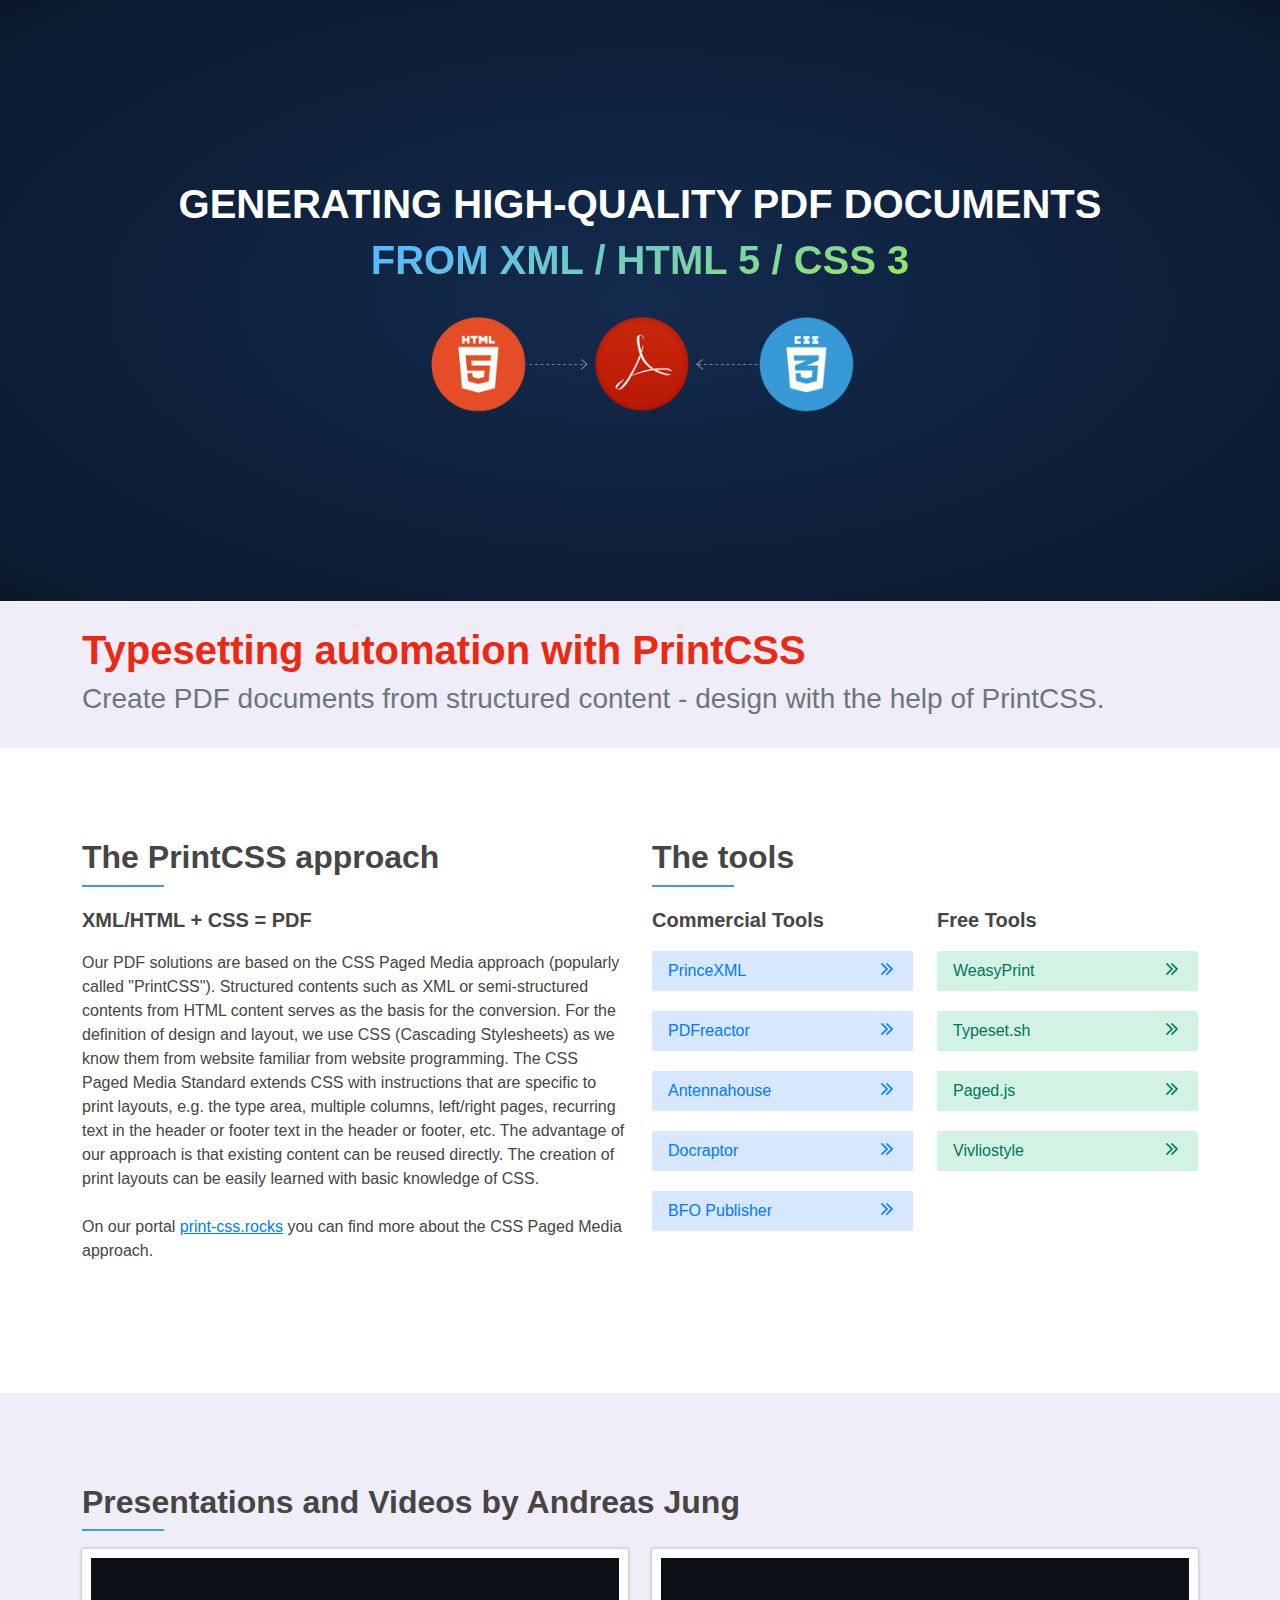
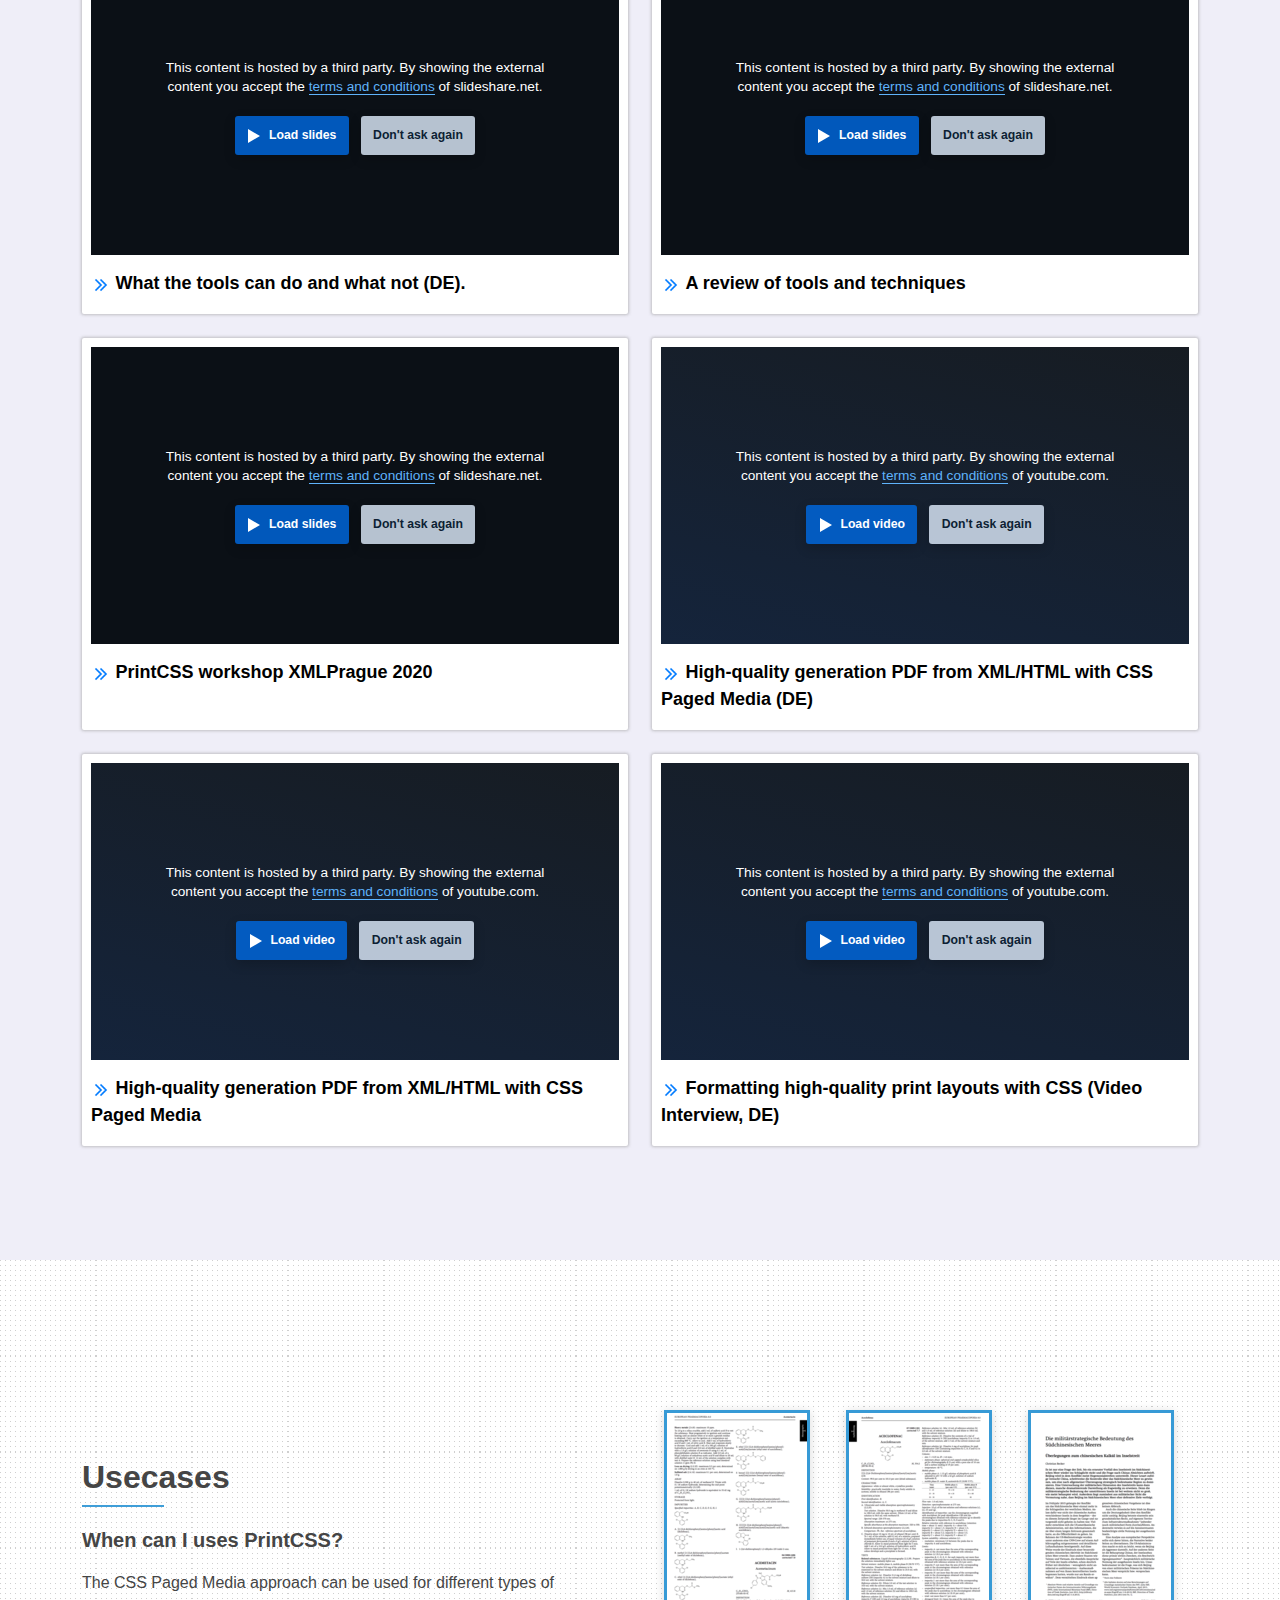
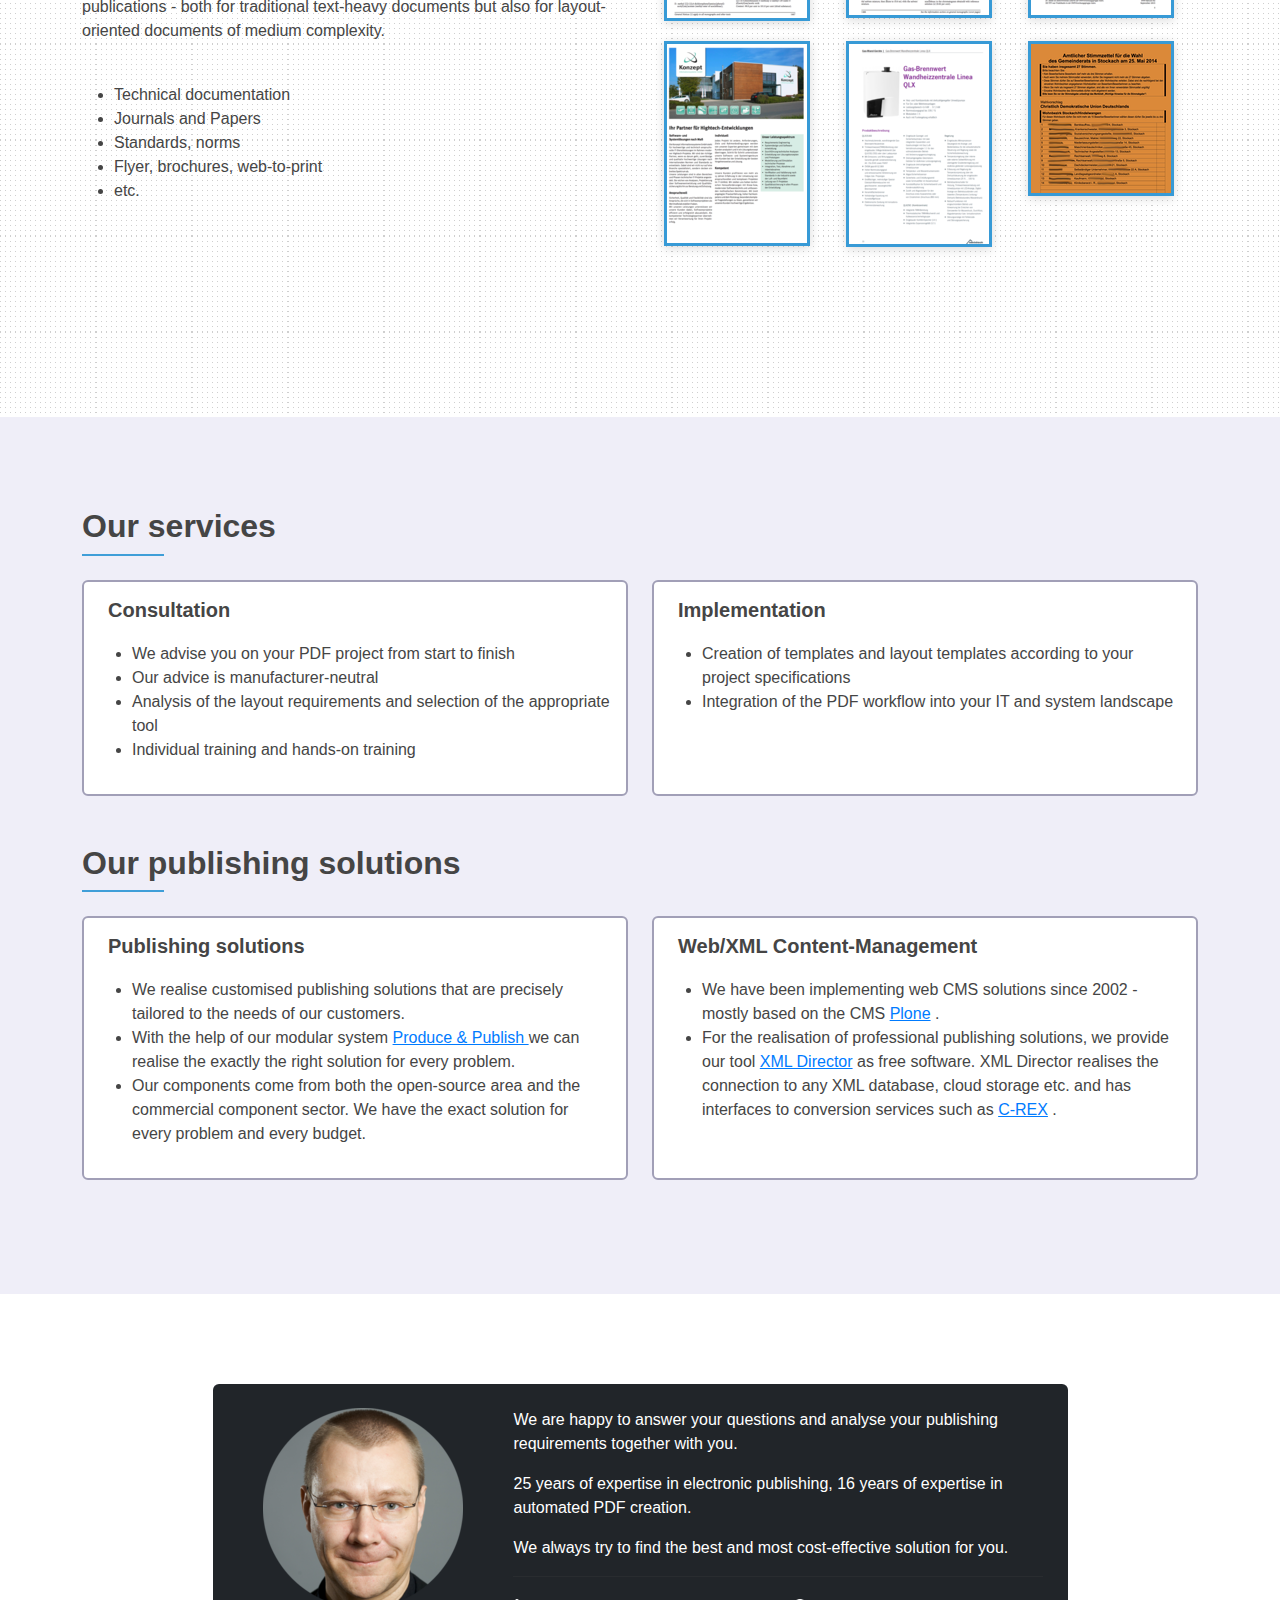
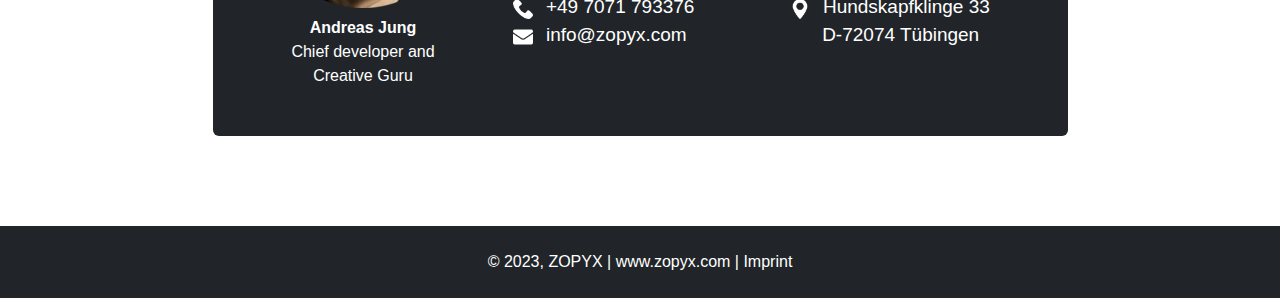
<file: index.html>
<!doctype html>
<html lang="en">
    <head>
        <meta charset="utf-8">
        <meta name="viewport" content="width=device-width, initial-scale=1">
        <link rel="apple-touch-icon" sizes="180x180" href="images/apple-touch-icon.png">
        <link
            rel="icon"
            type="image/png"
            sizes="32x32"
            href="images/favicon-32x32.png"
        >
        <link
            rel="icon"
            type="image/png"
            sizes="16x16"
            href="images/favicon-16x16.png"
        >
        <title>Print-Layouts erstellen mit PrintCSS / CSS Paged Media aus HTML/XML und CSS</title>
        <meta name="keywords" content="XML,HTML,CSS Paged Media, PDF, PrintCSS, Satz-Automation">
        <meta name="description" content="Creating high-quality PDF documents from XML/HTMl and CSS via PrintCSS">
        <meta name="author" content="Andreas Jung/ZOPYX">
        <meta name="copyright" content="Andreas Jung/ZOPYX">
        <meta property="og:url" content="https://print-css.com">
        <meta property="og:type" content="website">
        <meta name="og:title" content="Creating high-quality PDF documents from XML/HTMl and CSS via PrintCSS">
        <meta name="og:description" content="Creating high-quality PDF documents from XML/HTMl and CSS via PrintCSS">
        <link rel="stylesheet" href="css/baguetteBox.min.css">
        <link rel="stylesheet" href="css/bootstrap.min.css">
        <link rel="stylesheet" type="text/css" href="css/style.css">
        <link rel="stylesheet" type="text/css" href="css/iframemanager.css">
    </head>
    <body>
        <a id="button"></a>
        <section class="top section-padding text-center">
            <div class="container">
                <div class="col-md-12">
                    <h1 class="text-white fw-bolder">GENERATING HIGH-QUALITY PDF DOCUMENTS</h1>
                    <h1 class="text-white fw-bolder color-top">FROM XML / HTML 5 / CSS 3</h1>
                    <img class="mt-3" src="images/top.png">
                </div>
            </div>
        </section>
        <section class="mrq">
            <div class="container">
                <div>
                    <h1 class="fw-bold color-red">Typesetting automation with PrintCSS</h1>
                    <h3 class="text-secondary">
                        Create PDF documents from structured content - design with the help of PrintCSS.
                    </h3>
                </div>
            </div>
        </section>
        <section class="section-padding">
            <div class="container">
                <div class="row">
                    <div class="col-lg-6 col-md-12 mb-4">
                        <h2 class="title">The PrintCSS approach</h2>
                        <div class="line"></div>
                        <p class="fw-bold fs-5">XML/HTML + CSS = PDF</p>
                        <p>
                            Our PDF solutions are based on the CSS Paged Media approach (popularly called "PrintCSS").
                            Structured contents such as XML or semi-structured contents from
                            HTML content serves as the basis for the conversion. For the definition of
                            design and layout, we use CSS (Cascading Stylesheets) as we know them from website
                            familiar from website programming. The CSS Paged Media Standard
                            extends CSS with instructions that are specific to print layouts, e.g.
                            the type area, multiple columns, left/right pages, recurring text in the header or footer
                            text in the header or footer, etc. The advantage of our approach is that
                            existing content can be reused directly. The creation of
                            print layouts can be easily learned with basic knowledge of CSS.
                            <br>
                            <br>
                            On our portal
                            <a href="https://print-css.rocks">print-css.rocks</a>
                            you can find more about the CSS Paged Media approach.
                        </div>
                        <div class="col-lg-6 col-md-12">
                            <h2 class="title">The tools</h2>
                            <div class="line"></div>
                            <div class="row">
                                <div class="col-md-6">
                                    <p class="fw-bold fs-5">Commercial&nbsp;Tools</p>
                                    <ul class="links-1 paid">
                                        <li>
                                            <a href="https://princexml.com">
                                                PrinceXML
                                                <img class="float-end" src="images/right.png" width="20">
                                            </a>
                                        </li>
                                        <li>
                                            <a href="https://pdfreactor.com">
                                                PDFreactor
                                                <img class="float-end" src="images/right.png" width="20">
                                            </a>
                                        </li>
                                        <li>
                                            <a href="https://antennahouse.com">
                                                Antennahouse
                                                <img class="float-end" src="images/right.png" width="20">
                                            </a>
                                        </li>
                                        <li>
                                            <a href="https://www.docraptor.com">
                                                Docraptor
                                                <img class="float-end" src="images/right.png" width="20">
                                            </a>
                                        </li>
                                        <li>
                                            <a href="https://publisher.bfo.com">
                                                BFO Publisher
                                                <img class="float-end" src="images/right.png" width="20">
                                            </a>
                                        </li>
                                    </ul>
                                </div>
                                <div class="col-md-6">
                                    <p class="fw-bold fs-5">Free&nbsp;Tools</p>
                                    <ul class="links-1 free">
                                        <li>
                                            <a href="https://weasyprint.org">
                                                WeasyPrint
                                                <img class="float-end" src="images/right-green.png" width="20">
                                            </a>
                                        </li>
                                        <li>
                                            <a href="https://typeset.sh">
                                                Typeset.sh
                                                <img class="float-end" src="images/right-green.png" width="20">
                                            </a>
                                        </li>
                                        <li>
                                            <a href="https://pagedjs.org">
                                                Paged.js
                                                <img class="float-end" src="images/right-green.png" width="20">
                                            </a>
                                        </li>
                                        <li>
                                            <a href="https://vivliostyle.com">
                                                Vivliostyle
                                                <img class="float-end" src="images/right-green.png" width="20">
                                            </a>
                                        </li>
                                    </ul>
                                </div>
                            </div>
                        </div>
                    </div>
                </div>
            </div>
        </section>
        <section class="section-padding iframes bg-th">
            <div class="container">
                <h2 class="title">Presentations and Videos by Andreas Jung</h2>
                <div class="line"></div>
                <div class="row">
                    <div class="col-md-6 mb-4">
                        <div class="iframes-main h-100">
                            <div class="w-100" data-service="slideshare" data-id="gkL1cqytPE6CGV"></div>
                            <div class="iframes-bg pt-2 pb-2">
                                <img src="images/right.png" width="20">
                                <strong>
                                    <a href="https://www.slideshare.net/ajung/pdf-generierung-mit-xmlhtml-und-css-was-die-tools-knnen-und-was-nicht" title="PDF Generation with HTML and CSS - what the tools can do and what not." target="_blank">What the tools can do and what not (DE).</a>
                                </strong>
                            </div>
                        </div>
                    </div>
                    <div class="col-md-6 mb-4">
                        <div class="iframes-main h-100">
                            <div class="w-100" data-service="slideshare" data-id="bmHH11fPovVhsa"></div>
                            <div class="iframes-bg pt-2 pb-2">
                                <img src="images/right.png" width="20">
                                <strong>
                                    <a href="https://www.slideshare.net/ajung/css-paged-media-a-review-of-tools-and-techniques" title="CSS Paged Media - A review of tools and techniques" target="_blank">A review of tools and techniques</a>
                                </strong>
                            </div>
                        </div>
                    </div>
                    <div class="col-md-6 mb-4">
                        <div class="iframes-main h-100">
                            <div class="w-100" data-service="slideshare" data-id="KrSDKknA7nQQUr"></div>
                            <div class="iframes-bg pt-2 pb-2">
                                <img src="images/right.png" width="20">
                                <strong>
                                    <a href="https://www.slideshare.net/ajung/printcss-workshop-xmlprague-2020" title="PrintCSS workshop XMLPrague 2020" target="_blank">PrintCSS workshop XMLPrague 2020</a>
                                    <br>
                                </strong>
                            </div>
                        </div>
                    </div>
                    <div class="col-md-6 mb-4">
                        <div class="iframes-main h-100">
                            <div class="w-100" data-service="youtube" data-id="pltX0yDsSU4"></div>
                            <div class="iframes-bg pt-2 pb-2">
                                <img src="images/right.png" width="20">
                                <strong>
                                    <a href="https://www.youtube.com/watch?v=gEUnTWW2Lnw">High-quality generation PDF from XML/HTML with CSS Paged Media (DE)</a>
                                </strong>
                            </div>
                        </div>
                    </div>
                    <div class="col-md-6 mb-4">
                        <div class="iframes-main h-100">
                            <div class="w-100" data-service="youtube" data-id="gEUnTWW2Lnw"></div>
                            <div class="iframes-bg pt-2 pb-2">
                                <img src="images/right.png" width="20">
                                <strong>
                                    <a href="https://www.youtube.com/watch?v=gEUnTWW2Lnw">High-quality generation PDF from XML/HTML with CSS Paged Media</a>
                                </strong>
                            </div>
                        </div>
                    </div>
                    <div class="col-md-6 mb-4">
                        <div class="iframes-main h-100">
                            <div class="w-100" data-service="youtube" data-id="G2xcJ_xjAik"></div>
                            <div class="iframes-bg pt-2 pb-2">
                                <img src="images/right.png" width="20">
                                <strong>
                                    <a href="https://www.youtube.com/watch?v=G2xcJ_xjAik">Formatting high-quality print layouts with CSS (Video Interview, DE)</a>
                                </strong>
                            </div>
                        </div>
                    </div>
                </div>
            </div>
        </div>
    </section>
    <section class="section-padding content">
        <div class="container">
            <div class="row">
                <div class="col-md-6 m-auto">
                    <h2 class="title">Usecases</h2>
                    <div class="line"></div>
                    <p class="fw-bold fs-5">When can I uses PrintCSS?</p>
                    <p>
                        The CSS Paged Media approach can be used for different types of publications - both for traditional text-heavy documents but also for layout-oriented documents of medium complexity.
                    </p>
                    <br>
                    <ul>
                        <li>Technical documentation</li>
                        <li>Journals and Papers</li>
                        <li>Standards, norms</li>
                        <li>Flyer, brochures, web-to-print</li>
                        <li>etc.</li>
                    </ul>
                </div>
                <div class="col-md-6">
                    <section class="gallery-block grid-gallery">
                        <div class="container-fluid">
                            <div class="row">
                                <div class="col-md-6 col-lg-4 col-6 item">
                                    <a class="lightbox" href="images/slider1.png">
                                        <img class="img-fluid image scale-on-hover" src="images/slider1_thumb.png">
                                    </a>
                                </div>
                                <div class="col-md-6 col-lg-4 col-6 item">
                                    <a class="lightbox" href="images/slider2.png">
                                        <img class="img-fluid image scale-on-hover" src="images/slider2_thumb.png">
                                    </a>
                                </div>
                                <div class="col-md-6 col-lg-4 col-6 item">
                                    <a class="lightbox" href="images/slider3.png">
                                        <img class="img-fluid image scale-on-hover" src="images/slider3_thumb.png">
                                    </a>
                                </div>
                                <div class="col-md-6 col-lg-4 col-6 item">
                                    <a class="lightbox" href="images/slider4.png">
                                        <img class="img-fluid image scale-on-hover" src="images/slider4_thumb.png">
                                    </a>
                                </div>
                                <div class="col-md-6 col-lg-4 col-6 item">
                                    <a class="lightbox" href="images/slider5.png">
                                        <img class="img-fluid image scale-on-hover" src="images/slider5_thumb.png">
                                    </a>
                                </div>
                                <div class="col-md-6 col-lg-4 col-6 item">
                                    <a class="lightbox" href="images/slider6.png">
                                        <img class="img-fluid image scale-on-hover" src="images/slider6_thumb.png">
                                    </a>
                                </div>
                            </div>
                        </div>
                    </section>
                </div>
            </div>
        </div>
    </section>
    <section class="section-padding bg-th">
        <div class="container">
            <h2 class="title">Our services</h2>
            <div class="line mb-4"></div>
            <div class="row">
                <div class="col-md-6 mb-4">
                    <div class="card h-100">
                        <div class="card-body">
                            <h5 class="card-title fw-bold fs-5 ms-2">Consultation</h5>
                            <ul>
                                <li>We advise you on your PDF project from start to finish</li>
                                <li>Our advice is manufacturer-neutral</li>
                                <li>Analysis of the layout requirements and selection of the appropriate tool</li>
                                <li>Individual training and hands-on training</li>
                            </ul>
                        </div>
                    </div>
                </div>
                <div class="col-md-6 mb-4">
                    <div class="card h-100">
                        <div class="card-body">
                            <h5 class="card-title fw-bold fs-5 ms-2">Implementation</h5>
                            <ul>
                                <li>Creation of templates and layout templates according to your project specifications</li>
                                <li>Integration of the PDF workflow into your IT and system landscape</li>
                            </ul>
                        </div>
                    </div>
                </div>
            </div>
        </div>
        <div class="container">
            <div class="mt-4 ">
                <h2 class="title">Our publishing solutions</h2>
                <div class="line mb-4"></div>
                <div class="row">
                    <div class="col-md-6 mb-4">
                        <div class="card h-100">
                            <div class="card-body">
                                <h5 class="card-title fw-bold fs-5 ms-2">Publishing solutions</h5>
                                <ul>
                                    <li>
                                        We realise customised publishing solutions that are
                                 precisely tailored to the needs of our customers.
                                    </li>
                                    <li>
                                        With the help of our modular system
                                        <a href="https://www.produce-and-publish.com">
                                            Produce
                                 &amp; Publish
                                        </a>
                                        we can realise the
                                 exactly the right solution for every problem.
                                    </li>
                                    <li>
                                        Our components come from both the open-source area and the commercial
                                 component sector. We have the exact solution for every problem
                                 and every budget.
                                    </li>
                                </ul>
                            </div>
                        </div>
                    </div>
                    <div class="col-md-6 mb-4">
                        <div class="card h-100">
                            <div class="card-body">
                                <h5 class="card-title fw-bold fs-5 ms-2">Web/XML Content-Management</h5>
                                <ul>
                                    <li>
                                        We have been implementing web CMS solutions since 2002 - mostly based on the CMS
                                        <a href="https://plone.org">Plone</a>
                                        .
                                    </li>
                                    <li>
                                        For the realisation of professional publishing solutions, we provide our tool
                                        <a href="https://xml-director.info">XML Director</a>
                                        as free software. XML Director realises the connection to any XML database, cloud storage etc. and has interfaces to conversion services such as
                                        <a href="https://c-rex.net">C-REX</a>
                                        .
                                    </li>
                                </ul>
                            </div>
                        </div>
                    </div>
                </div>
            </div>
        </div>
    </section>
    <section class="section-padding">
        <div class="container">
            <div class="row justify-content-center">
                <div class="col-lg-9 col-md-11 bg-dark rounded p-5 p-md-4">
                    <div class="row">
                        <div class="col-md-4 text-center">
                            <img class="w-100 owner-img" src="images/andreasjung-rounded.png">
                            <p class="mb-0 fw-bold mt-2 text-white" class="fw-bold">Andreas Jung</p>
                            <p class="mb-0 text-white">Chief developer and</p>
                            <p class="mb-0 text-white">Creative Guru</p>
                            <p class="mb-0 text-white">&nbsp;</p>
                        </div>
                        <div class="col-md-8">
                            <p class="text-white">We are happy to answer your questions and analyse your publishing requirements together with you.</p>
                            <p class="text-white">
                                25 years of expertise in electronic publishing,
                           16 years of expertise in automated PDF creation.
                            </p>
                            <p class="text-white">We always try to find the best and most cost-effective solution for you.</p>
                            <hr>
                            <div class="row">
                                <div class="col-lg-6 col-md-12 mb-md-4">
                                    <p class="mb-0 info text-white">
                                        <img class="me-2" src="images/phone-call.png" width="20">
                                        <a class="text-white" href="tel:+49 7071 793376">+49 7071 793376</a>
                                    </p>
                                    <p class="mb-0 info text-white">
                                        <img class="me-2" src="images/email.png" width="20">
                                        <a class="text-white" href="mailto:info@zopyx.com">info@zopyx.com</a>
                                    </p>
                                </div>
                                <div class="col-lg-6 col-md-12">
                                    <div class="info">
                                        <p class="mb-0 info text-white">
                                            <img class="me-2" src="images/location.png" width="20">
                                            <a class="text-white" href="">
                                                Hundskapfklinge 33
                                                <br>
                                                &nbsp;&nbsp;&nbsp;&nbsp;&nbsp;
                                    D-72074 Tübingen
                                            </a>
                                        </p>
                                    </div>
                                </div>
                            </div>
                        </div>
                    </div>
                </div>
            </div>
        </div>
    </section>
    <footer class="bg-dark p-4">
        <div class="container">
            <div class="col-md-12 text-center">
                <p class="text-white mb-0">
                    © 2023, ZOPYX |
                    <a class="text-white" href="https://zopyx.com">www.zopyx.com</a>
                    |
                    <a class="text-white" href="https://zopyx.com/imprint">Imprint</a>
                </p>
            </div>
        </div>
    </footer>
    <script src="js/iframemanager.js"></script>
    <script src="js/jquery.min.js"></script>
    <script src="js/baguetteBox.min.js"></script>
    <script>
        baguetteBox.run('.grid-gallery', {
            animation: 'slideIn'
        });
    </script>
    <script>
    window.addEventListener('load', function(){

    var manager = iframemanager();

    // Example with youtube embed
    manager.run({
        currLang: 'en',
        services : {
            slideshare: {
                embedUrl: 'https://www.slideshare.net/slideshow/embed_code/key/{data-id}',
                iframe: {
                    frameborder: '0',
                    allowfullscreen: 'no',
                    scrolling: 'no',
                },
                cookie : {
                    name : 'cc_slideshare'
                },
                languages : {
                    en : {
                        notice: 'This content is hosted by a third party. By showing the external content you accept the <a rel="noreferrer" href="hhttps://www.slideshare.net/terms" title="Terms and conditions" target="_blank">terms and conditions</a> of slideshare.net.',
                        loadBtn: 'Load slides',
                        loadAllBtn: "Don't ask again"
                    }
                }
            },
            youtube : {
                embedUrl: 'https://www.youtube-nocookie.com/embed/{data-id}',
                thumbnailUrl: 'https://i3.ytimg.com/vi/{data-id}/hqdefault.jpg',
                iframe : {
                    allow : 'accelerometer; encrypted-media; gyroscope; picture-in-picture; fullscreen;',
                },
                cookie : {
                    name : 'cc_youtube'
                },
                languages : {
                    en : {
                        notice: 'This content is hosted by a third party. By showing the external content you accept the <a rel="noreferrer" href="https://www.youtube.com/t/terms" title="Terms and conditions" target="_blank">terms and conditions</a> of youtube.com.',
                        loadBtn: 'Load video',
                        loadAllBtn: 'Don\'t ask again'
                    }
                }
            }
        }
    });
});
    </script>
    <script>
        var btn = $('#button');

        $(window).scroll(function() {
            if ($(window).scrollTop() > 300) {
                btn.addClass('show');
            } else {
                btn.removeClass('show');
            }
        });

        btn.on('click', function(e) {
            e.preventDefault();
            $('html, body').animate({
                scrollTop: 0
            }, '300');
        });
    </script>
</body>
</html>
</file>
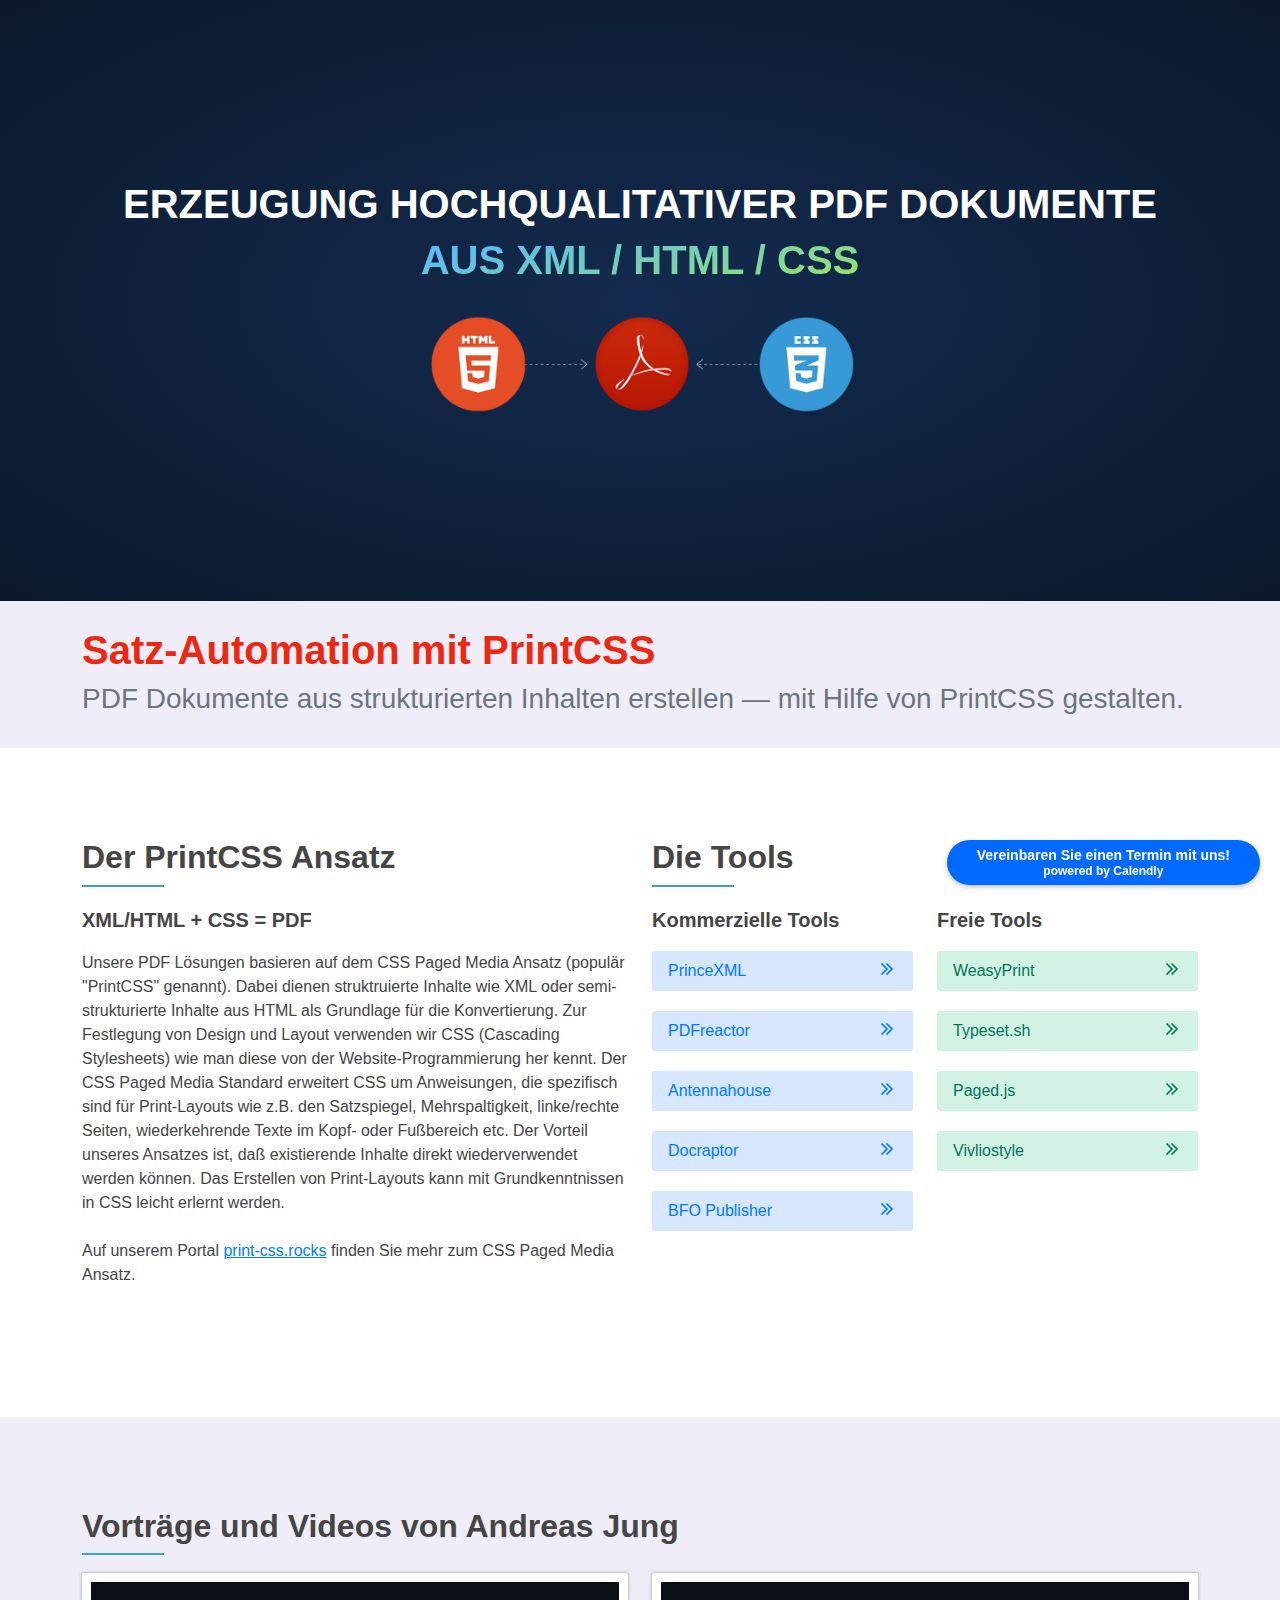
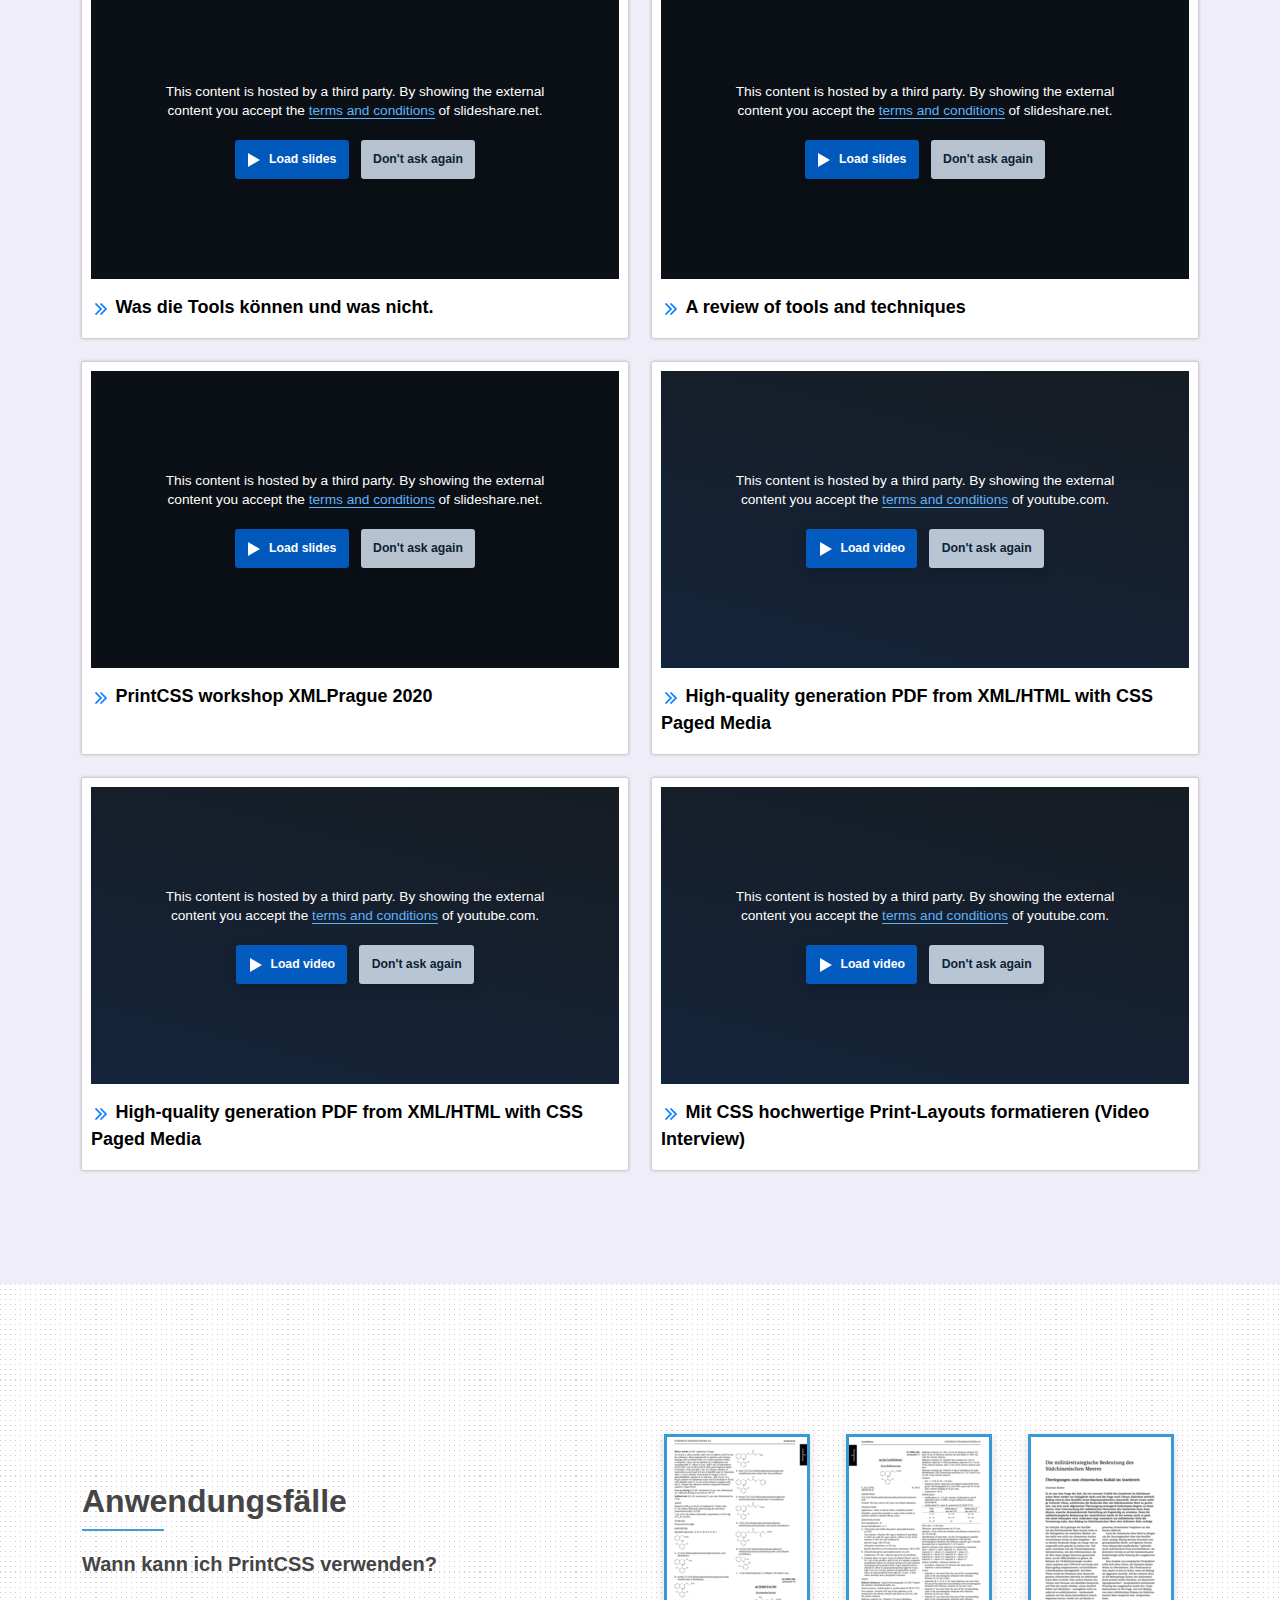
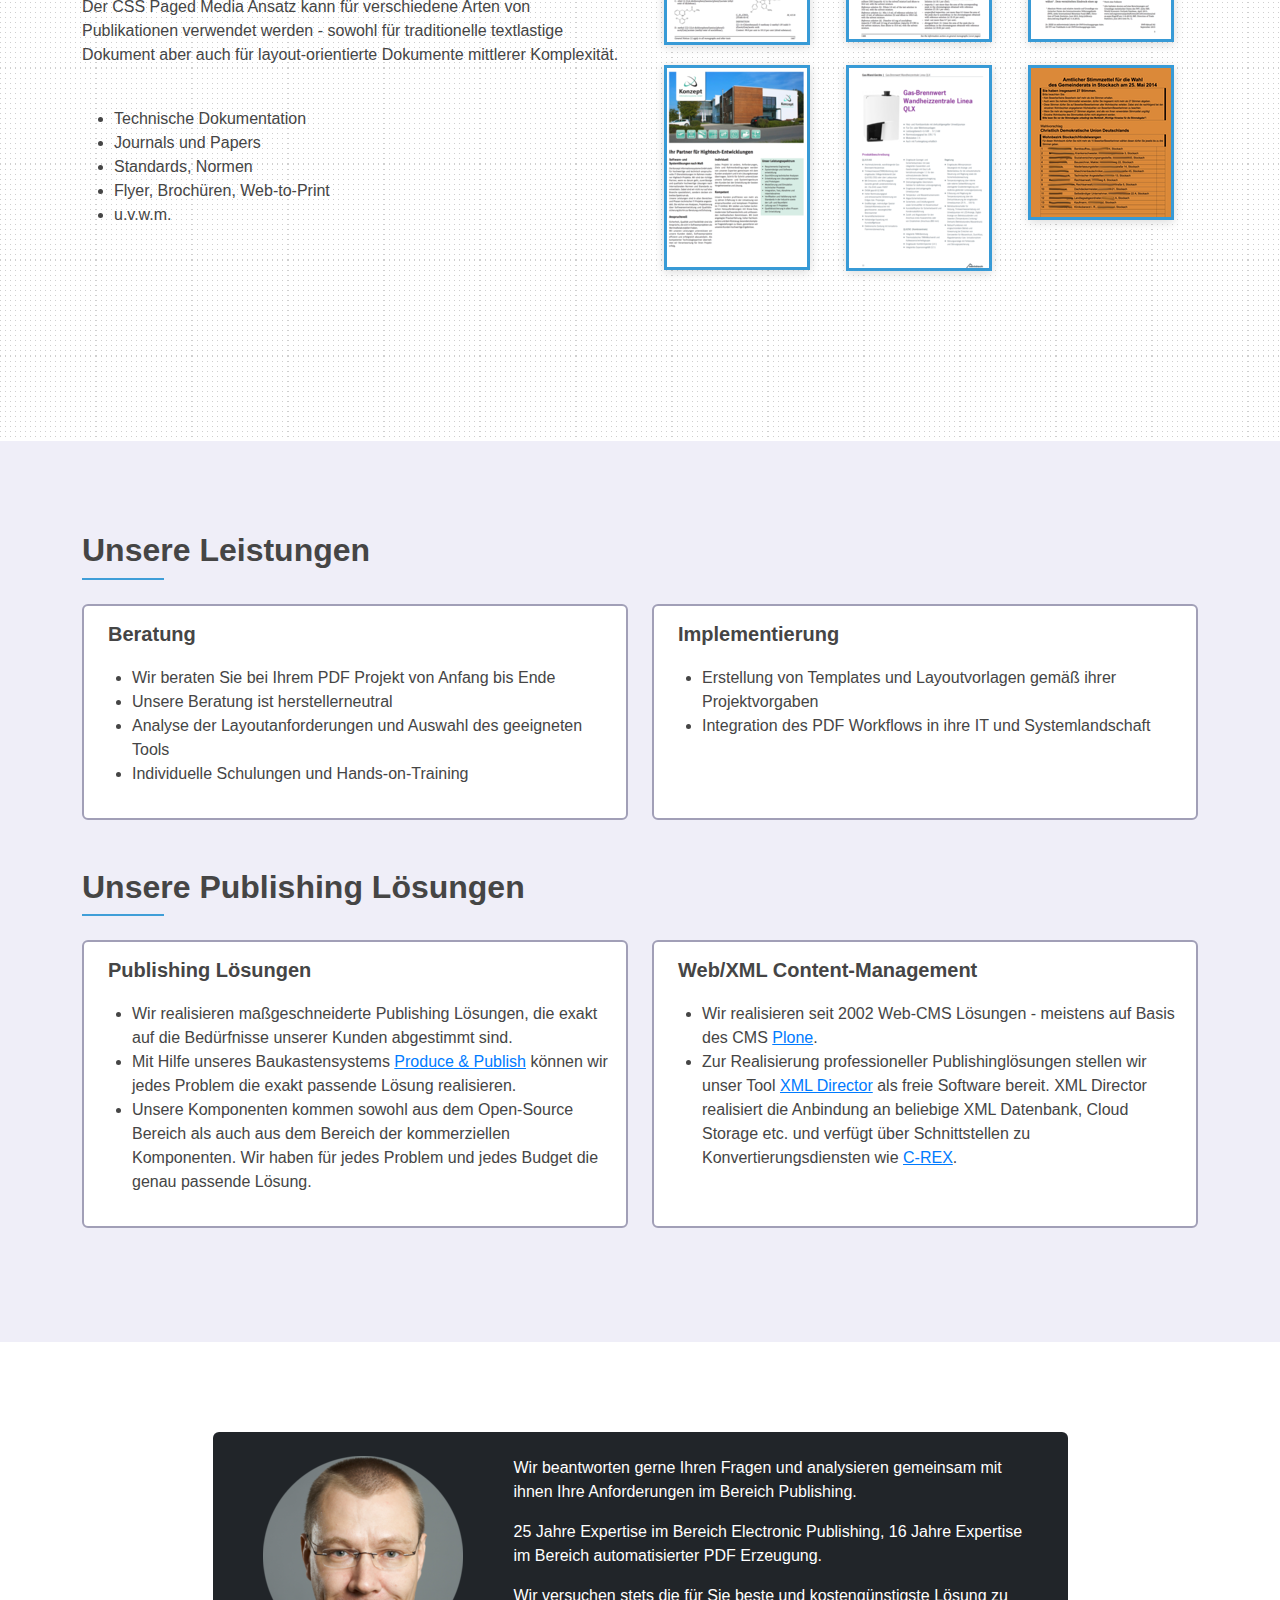
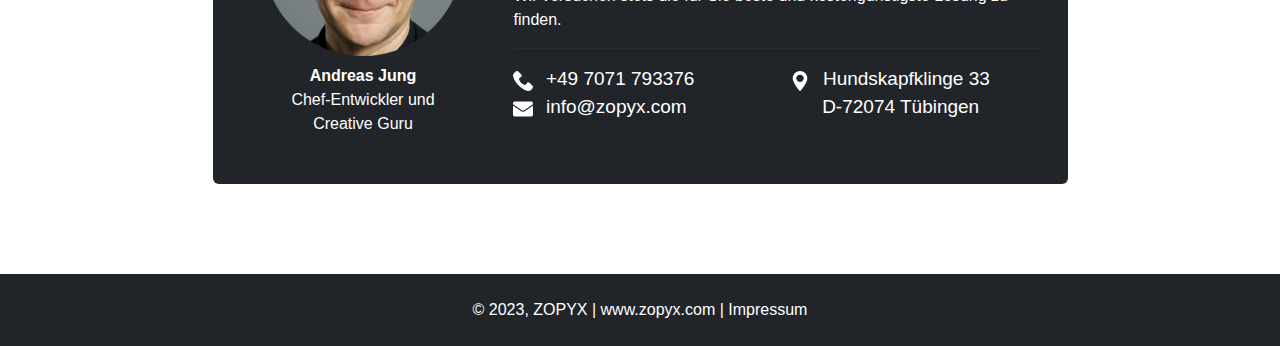
<file: index-de.html>
<!doctype html>
<html lang="en">

<head>
    <meta charset="utf-8">
    <meta name="viewport" content="width=device-width, initial-scale=1">
    <link rel="apple-touch-icon" sizes="180x180" href="images/apple-touch-icon.png">
    <link rel="icon" type="image/png" sizes="32x32" href="images/favicon-32x32.png">
    <link rel="icon" type="image/png" sizes="16x16" href="images/favicon-16x16.png">
    <title>Print-Layouts erstellen mit PrintCSS / CSS Paged Media aus HTML/XML und CSS</title>
    <meta name="keywords" content="XML,HTML,CSS Paged Media, PDF, PrintCSS, Satz-Automation, Consulting, Beratung, Schulung">
    <meta name="description" content="Erstellung von hochqualitativen PDF Dokumenten auf HTML/XML und CSS via PrintCSS, Beratung, Consulting, Schulungen" />
    <meta name="author" content="Andreas Jung/ZOPYX">
    <meta name="copyright" content="Andreas Jung/ZOPYX">
    <meta property="og:url" content="https://print-css.com" />
    <meta property="og:type" content="website" />
    <meta name="og:title" content="Satz-Automation, Erstellung von hochqualitativen PDF Dokumenten auf HTML/XML und PrintCSS, Beratung, Consulting, Schulungen" />
    <meta name="og:description" content="Satz-Automation, Erstellung von hochqualitativen PDF Dokumenten auf HTML/XML und PrintCSS, Beratung, Consulting, Schulungen" />
    <link rel='stylesheet' href='css/baguetteBox.min.css'>
    <link rel="stylesheet" href="css/bootstrap.min.css">
    <link rel="stylesheet" type="text/css" href="css/style.css">
    <link rel="stylesheet" type="text/css" href="css/iframemanager.css">
</head>

<body>
    <a id="button"></a>
    <section class="top section-padding text-center">
        <div class="container">
            <div class="col-md-12">
                <h1 class="text-white fw-bolder">ERZEUGUNG HOCHQUALITATIVER PDF DOKUMENTE</h1>
                <h1 class="text-white fw-bolder color-top">AUS XML / HTML / CSS</h1>
                <img class="mt-3" src="images/top.png">
            </div>
        </div>
    </section>
    <section class="mrq">
        <div class="container">
            <div>
                <h1 class="fw-bold color-red">Satz-Automation mit PrintCSS</h1>
                <h3 class="text-secondary">
                    PDF Dokumente aus strukturierten Inhalten erstellen — mit Hilfe von PrintCSS gestalten.
                </h3>
            </div>
        </div>
    </section>
    <section class="section-padding">
        <div class="container">
            <div class="row">
                <div class="col-lg-6 col-md-12 mb-4">
                    <h2 class="title">Der PrintCSS Ansatz</h2>
                    <div class="line"></div>
                    <p class="fw-bold fs-5">XML/HTML + CSS = PDF</p>
                    <p>Unsere PDF Lösungen basieren auf dem CSS Paged Media Ansatz (populär "PrintCSS" genannt). Dabei dienen struktruierte Inhalte wie XML oder semi-strukturierte Inhalte aus HTML als Grundlage für die Konvertierung. Zur Festlegung von Design
                        und Layout verwenden wir CSS (Cascading Stylesheets) wie man diese von der Website-Programmierung her kennt. Der CSS Paged Media Standard erweitert CSS um Anweisungen, die spezifisch sind für Print-Layouts wie z.B. den Satzspiegel,
                        Mehrspaltigkeit, linke/rechte Seiten, wiederkehrende Texte im Kopf- oder Fußbereich etc. Der Vorteil unseres Ansatzes ist, daß existierende Inhalte direkt wiederverwendet werden können. Das Erstellen von Print-Layouts kann mit
                        Grundkenntnissen in CSS leicht erlernt werden.
                        <br>
                        <br> Auf unserem Portal
                        <a href="https://print-css.rocks">print-css.rocks</a> finden Sie mehr zum CSS Paged Media Ansatz.
                    </p>
                </div>
                <div class="col-lg-6 col-md-12">
                    <h2 class="title">Die Tools</h2>
                    <div class="line"></div>
                    <div class="row">
                        <div class="col-md-6">
                            <p class="fw-bold fs-5">Kommerzielle&nbsp;Tools</p>
                            <ul class="links-1 paid">
                                <li><a href="https://princexml.com">PrinceXML <img class="float-end" src="images/right.png" width="20"> </a></li>
                                <li><a href="https://pdfreactor.com">PDFreactor <img class="float-end" src="images/right.png" width="20"></a></li>
                                <li><a href="https://antennahouse.com">Antennahouse <img class="float-end" src="images/right.png" width="20"></a></li>
                                <li><a href="https://www.docraptor.com">Docraptor <img class="float-end" src="images/right.png" width="20"></a></li>
                                <li><a href="https://publisher.bfo.com">BFO Publisher<img class="float-end" src="images/right.png" width="20"></a></li>
                            </ul>
                        </div>
                        <div class="col-md-6">
                            <p class="fw-bold fs-5">Freie&nbsp;Tools</p>
                            <ul class="links-1 free">
                                <li><a href="https://weasyprint.org">WeasyPrint <img class="float-end" src="images/right-green.png" width="20">
                              </a>
                                </li>
                                <li><a href="https://typeset.sh">Typeset.sh <img class="float-end" src="images/right-green.png" width="20">
                              </a>
                                </li>
                                <li><a href="https://pagedjs.org">Paged.js <img class="float-end" src="images/right-green.png" width="20">
                              </a>
                                </li>
                                <li><a href="https://vivliostyle.com">Vivliostyle <img class="float-end" src="images/right-green.png" width="20">
                              </a>
                                </li>
                            </ul>
                        </div>
                    </div>
                </div>
            </div>
        </div>
        </div>
    </section>
    <section class="section-padding iframes bg-th">
        <div class="container">
            <h2 class="title">Vorträge und Videos von Andreas Jung</h2>
            <div class="line"></div>

            <div class="row">
                <div class="col-md-6 mb-4">
                    <div class="iframes-main h-100">
                        <div class="w-100" data-service="slideshare" data-id="gkL1cqytPE6CGV"></div>
                        <div class="iframes-bg pt-2 pb-2">
                            <img src="images/right.png" width="20">
                            <strong> <a href="https://www.slideshare.net/ajung/pdf-generierung-mit-xmlhtml-und-css-was-die-tools-knnen-und-was-nicht" title="PDF Generierung mit XML/HTML und CSS - was die Tools können und was nicht." target="_blank">Was die Tools können und was nicht.</a> </strong> 
                        </div>
                    </div>
                </div>
                <div class="col-md-6 mb-4">
                    <div class="iframes-main h-100">
                        <div class="w-100" data-service="slideshare" data-id="bmHH11fPovVhsa"></div>
                        <div class="iframes-bg pt-2 pb-2">
                            <img src="images/right.png" width="20">
                            <strong> <a href="https://www.slideshare.net/ajung/css-paged-media-a-review-of-tools-and-techniques" title="CSS Paged Media - A review of tools and techniques" target="_blank">A review of tools and techniques</a> </strong>                           
                        </div>
                    </div>
                </div>
                <div class="col-md-6 mb-4">
                    <div class="iframes-main h-100">
                        <div class="w-100" data-service="slideshare" data-id="KrSDKknA7nQQUr"></div>
                        <div class="iframes-bg pt-2 pb-2">
                            <img src="images/right.png" width="20">
<strong> <a href="https://www.slideshare.net/ajung/printcss-workshop-xmlprague-2020" title="PrintCSS workshop XMLPrague 2020" target="_blank">PrintCSS workshop XMLPrague 2020</a><br/> </strong> 
                        </div>
                    </div>
                </div>
                <div class="col-md-6 mb-4">
                    <div class="iframes-main h-100">
                        <div class="w-100" data-service="youtube" data-id="pltX0yDsSU4"></div>
                        <div class="iframes-bg pt-2 pb-2">
                            <img src="images/right.png" width="20">
                            <strong><a href="https://www.youtube.com/watch?v=gEUnTWW2Lnw">High-quality generation PDF from XML/HTML with CSS Paged Media</a></strong> 
                        </div>
                    </div>
                </div>
                <div class="col-md-6 mb-4">
                    <div class="iframes-main h-100">
                        <div class="w-100" data-service="youtube" data-id="gEUnTWW2Lnw"></div>
                        <div class="iframes-bg pt-2 pb-2">
                            <img src="images/right.png" width="20">
                            <strong><a href="https://www.youtube.com/watch?v=gEUnTWW2Lnw">High-quality generation PDF from XML/HTML with CSS Paged Media</a></strong> 
                        </div>
                    </div>
                </div>
                <div class="col-md-6 mb-4">
                    <div class="iframes-main h-100">
                        <div class="w-100" data-service="youtube" data-id="G2xcJ_xjAik"></div>
                        <div class="iframes-bg pt-2 pb-2">
                            <img src="images/right.png" width="20">
                            <strong><a href="https://www.youtube.com/watch?v=G2xcJ_xjAik">Mit CSS hochwertige Print-Layouts formatieren (Video Interview)</a></strong>
                        </div>
                    </div>
                </div>
            </div>
        </div>
        </div>
    </section>
    <section class="section-padding content">
        <div class="container">
            <div class="row">
                <div class="col-md-6 m-auto">
                    <h2 class="title">Anwendungsfälle</h2>
                    <div class="line"></div>
                    <p class="fw-bold fs-5">Wann kann ich PrintCSS verwenden?</p>
                    <p>Der CSS Paged Media Ansatz kann für verschiedene Arten von Publikationen verwendet werden - sowohl für traditionelle textlastige Dokument aber auch für layout-orientierte Dokumente mittlerer Komplexität.
                    </p>
                    <br>
                    <ul>
                        <li>Technische Dokumentation</li>
                        <li>Journals und Papers</li>
                        <li>Standards, Normen</li>
                        <li>Flyer, Brochüren, Web-to-Print</li>
                        <li>u.v.w.m.</li>
                    </ul>
                </div>
                <div class="col-md-6">
                    <section class="gallery-block grid-gallery">
                        <div class="container-fluid">
                            <div class="row">
                                <div class="col-md-6 col-lg-4 col-6 item">
                                    <a class="lightbox" href="images/slider1.png">
                                        <img class="img-fluid image scale-on-hover" src="images/slider1_thumb.png">
                                    </a>
                                </div>
                                <div class="col-md-6 col-lg-4 col-6 item">
                                    <a class="lightbox" href="images/slider2.png">
                                        <img class="img-fluid image scale-on-hover" src="images/slider2_thumb.png">
                                    </a>
                                </div>
                                <div class="col-md-6 col-lg-4 col-6 item">
                                    <a class="lightbox" href="images/slider3.png">
                                        <img class="img-fluid image scale-on-hover" src="images/slider3_thumb.png">
                                    </a>
                                </div>
                                <div class="col-md-6 col-lg-4 col-6 item">
                                    <a class="lightbox" href="images/slider4.png">
                                        <img class="img-fluid image scale-on-hover" src="images/slider4_thumb.png">
                                    </a>
                                </div>
                                <div class="col-md-6 col-lg-4 col-6 item">
                                    <a class="lightbox" href="images/slider5.png">
                                        <img class="img-fluid image scale-on-hover" src="images/slider5_thumb.png">
                                    </a>
                                </div>
                                <div class="col-md-6 col-lg-4 col-6 item">
                                    <a class="lightbox" href="images/slider6.png">
                                        <img class="img-fluid image scale-on-hover" src="images/slider6_thumb.png">
                                    </a>
                                </div>
                            </div>
                        </div>
                    </section>
                </div>
            </div>
        </div>
    </section>
    <section class="section-padding bg-th">
        <div class="container">
            <h2 class="title">Unsere Leistungen</h2>
            <div class="line mb-4"></div>
            <div class="row">
                <div class="col-md-6 mb-4">
                    <div class="card h-100">
                        <div class="card-body">
                            <h5 class="card-title fw-bold fs-5 ms-2">Beratung</h5>
                            <ul>
                                <li>Wir beraten Sie bei Ihrem PDF Projekt von Anfang bis Ende</li>
                                <li>Unsere Beratung ist herstellerneutral</li>
                                <li>Analyse der Layoutanforderungen und Auswahl des geeigneten Tools</li>
                                <li>Individuelle Schulungen und Hands-on-Training</li>
                            </ul>
                        </div>
                    </div>
                </div>
                <div class="col-md-6 mb-4">
                    <div class="card h-100">
                        <div class="card-body">
                            <h5 class="card-title fw-bold fs-5 ms-2">Implementierung</h5>
                            <ul>
                                <li>Erstellung von Templates und Layoutvorlagen gemäß ihrer Projektvorgaben</li>
                                <li>Integration des PDF Workflows in ihre IT und Systemlandschaft</li>
                            </ul>
                        </div>
                    </div>
                </div>
            </div>
        </div>
        <div class="container">
            <div class="mt-4 ">
                <h2 class="title">Unsere Publishing Lösungen</h2>
                <div class="line mb-4"></div>
                <div class="row">
                    <div class="col-md-6 mb-4">
                        <div class="card h-100">
                            <div class="card-body">
                                <h5 class="card-title fw-bold fs-5 ms-2">Publishing Lösungen</h5>
                                <ul>
                                    <li>Wir realisieren maßgeschneiderte Publishing Lösungen, die exakt auf die Bedürfnisse unserer Kunden abgestimmt sind.
                                    </li>
                                    <li>Mit Hilfe unseres Baukastensystems <a href="https://www.produce-and-publish.com">Produce
                                 &amp; Publish</a> können wir jedes Problem die exakt passende Lösung realisieren.
                                    </li>
                                    <li>
                                        Unsere Komponenten kommen sowohl aus dem Open-Source Bereich als auch aus dem Bereich der kommerziellen Komponenten. Wir haben für jedes Problem und jedes Budget die genau passende Lösung.
                                    </li>
                                </ul>
                            </div>
                        </div>
                    </div>
                    <div class="col-md-6 mb-4">
                        <div class="card h-100">
                            <div class="card-body">
                                <h5 class="card-title fw-bold fs-5 ms-2">Web/XML Content-Management</h5>
                                <ul>
                                    <li>Wir realisieren seit 2002 Web-CMS Lösungen - meistens auf Basis des CMS <a href="https://plone.org">Plone</a>.
                                    </li>
                                    <li>Zur Realisierung professioneller Publishinglösungen stellen wir unser Tool <a href="https://xml-director.info">XML Director</a> als freie Software bereit. XML Director realisiert die Anbindung an beliebige XML Datenbank,
                                        Cloud Storage etc. und verfügt über Schnittstellen zu Konvertierungsdiensten wie <a href="https://c-rex.net">C-REX</a>.
                                    </li>
                                </ul>
                            </div>
                        </div>
                    </div>
                </div>
            </div>
        </div>
    </section>
    <section class="section-padding">
        <div class="container">
            <div class="row justify-content-center">
                <div class="col-lg-9 col-md-11 bg-dark rounded p-5 p-md-4">
                    <div class="row">
                        <div class="col-md-4 text-center">
                            <img class="w-100 owner-img" src="images/andreasjung-rounded.png">
                            <p class="mb-0 fw-bold mt-2 text-white" class="fw-bold">Andreas Jung</p>
                            <p class="mb-0 text-white">Chef-Entwickler und</p>
                            <p class="mb-0 text-white">Creative Guru</p>
                            <p class="mb-0 text-white">&nbsp;</p>
                        </div>
                        <div class="col-md-8">
                            <p class="text-white">Wir beantworten gerne Ihren Fragen und analysieren gemeinsam mit ihnen Ihre Anforderungen im Bereich Publishing.</p>
                            <p class="text-white">25 Jahre Expertise im Bereich Electronic Publishing, 16 Jahre Expertise im Bereich automatisierter PDF Erzeugung.
                            </p>
                            <p class="text-white">Wir versuchen stets die für Sie beste und kostengünstigste Lösung zu finden.</p>
                            <hr>
                            <div class="row">
                                <div class="col-lg-6 col-md-12 mb-md-4">
                                    <p class="mb-0 info text-white">
                                        <img class="me-2" src="images/phone-call.png" width="20">
                                        <a class="text-white" href="tel:+49 7071 793376">+49 7071 793376</a>
                                    </p>
                                    <p class="mb-0 info text-white">
                                        <img class="me-2" src="images/email.png" width="20">
                                        <a class="text-white" href="mailto:info@zopyx.com">info@zopyx.com</a>
                                    </p>
                                </div>
                                <div class="col-lg-6 col-md-12">
                                    <div class="info">
                                        <p class="mb-0 info text-white">
                                            <img class="me-2" src="images/location.png" width="20">
                                            <a class="text-white" href="">Hundskapfklinge 33<br>&nbsp;&nbsp;&nbsp;&nbsp;&nbsp;
                                    D-72074 Tübingen</a>
                                        </p>
                                    </div>
                                </div>
                            </div>
                        </div
                    </div>
                </div>
            </div>
        </div>
    </section>
    <footer class="bg-dark p-4">
        <div class="container">
            <div class="col-md-12 text-center">
                <p class="text-white mb-0">
                    © 2023, ZOPYX | <a class="text-white" href="https://zopyx.com">www.zopyx.com</a> | <a class="text-white" href="https://zopyx.com/imprint">Impressum</a>
                </p>
            </div>
        </div>
    </footer>

    <!-- Calendly badge widget begin -->
    <link href="calendarly/widget.css" rel="stylesheet">
    <script src="calendarly/widget.js" type="text/javascript" async></script>
    <script type="text/javascript">window.onload = function() { Calendly.initBadgeWidget({ url: 'https://calendly.com/print-css-rocks', text: 'Vereinbaren Sie einen Termin mit uns!', color: '#0069ff', textColor: '#ffffff', branding: true }); }</script>
    <!-- Calendly badge widget end -->

    <script src='js/iframemanager.js'></script>
    <script src='js/jquery.min.js'></script>
    <script src='js/baguetteBox.min.js'></script>
    <script>
        baguetteBox.run('.grid-gallery', {
            animation: 'slideIn'
        });
    </script>
    <script>
    window.addEventListener('load', function(){

    var manager = iframemanager();

    // Example with youtube embed
    manager.run({
        currLang: 'en',
        services : {
            slideshare: {
                embedUrl: 'https://www.slideshare.net/slideshow/embed_code/key/{data-id}',
                iframe: {
                    frameborder: '0',
                    allowfullscreen: 'no',
                    scrolling: 'no',
                },
                cookie : {
                    name : 'cc_slideshare'
                },
                languages : {
                    en : {
                        notice: 'This content is hosted by a third party. By showing the external content you accept the <a rel="noreferrer" href="hhttps://www.slideshare.net/terms" title="Terms and conditions" target="_blank">terms and conditions</a> of slideshare.net.',
                        loadBtn: 'Load slides',
                        loadAllBtn: "Don't ask again"
                    }
                }
            },                        
            youtube : {
                embedUrl: 'https://www.youtube-nocookie.com/embed/{data-id}',
                thumbnailUrl: 'https://i3.ytimg.com/vi/{data-id}/hqdefault.jpg',
                iframe : {
                    allow : 'accelerometer; encrypted-media; gyroscope; picture-in-picture; fullscreen;',
                },
                cookie : {
                    name : 'cc_youtube'
                },
                languages : {
                    en : {
                        notice: 'This content is hosted by a third party. By showing the external content you accept the <a rel="noreferrer" href="https://www.youtube.com/t/terms" title="Terms and conditions" target="_blank">terms and conditions</a> of youtube.com.',
                        loadBtn: 'Load video',
                        loadAllBtn: 'Don\'t ask again'
                    }
                }
            }
        }
    });
});
</script>

    <script>
        var btn = $('#button');

        $(window).scroll(function() {
            if ($(window).scrollTop() > 300) {
                btn.addClass('show');
            } else {
                btn.removeClass('show');
            }
        });

        btn.on('click', function(e) {
            e.preventDefault();
            $('html, body').animate({
                scrollTop: 0
            }, '300');
        });
    </script>
<!-- Matomo -->


</body>

</html>
</file>
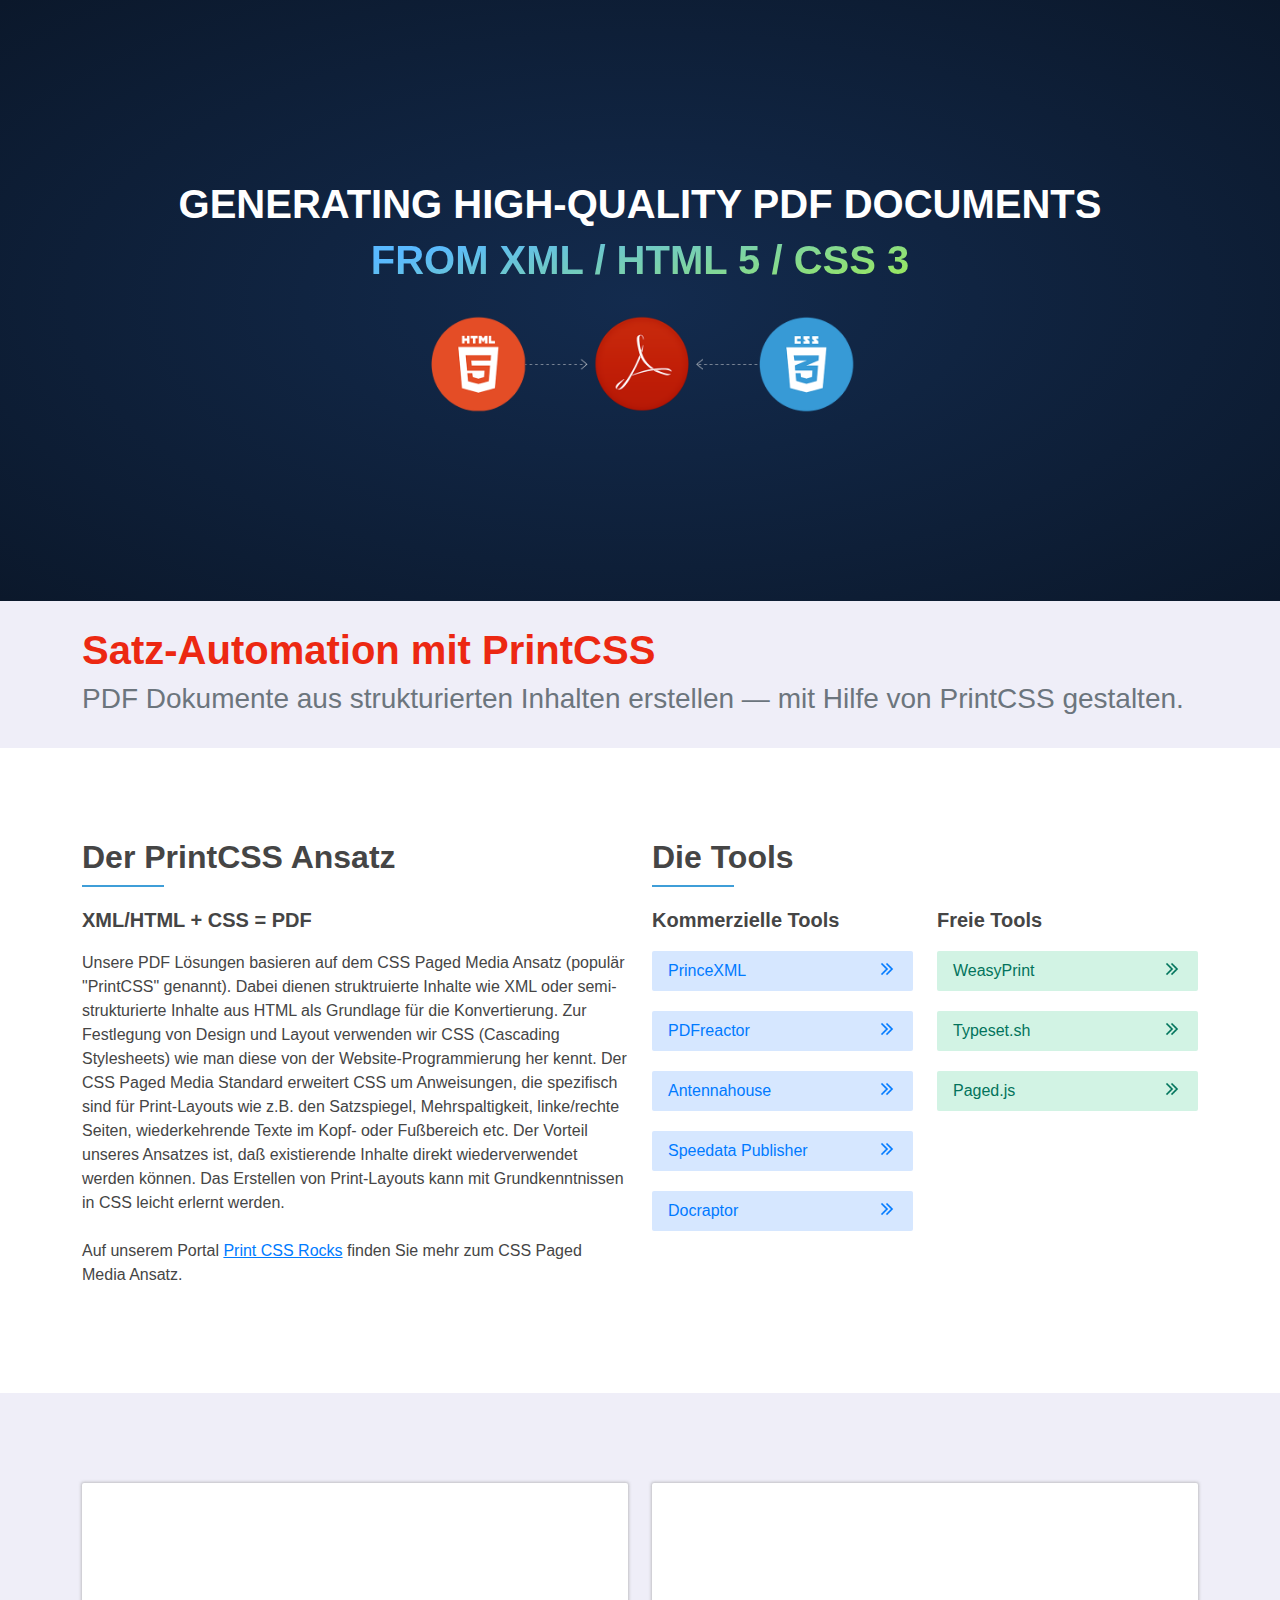
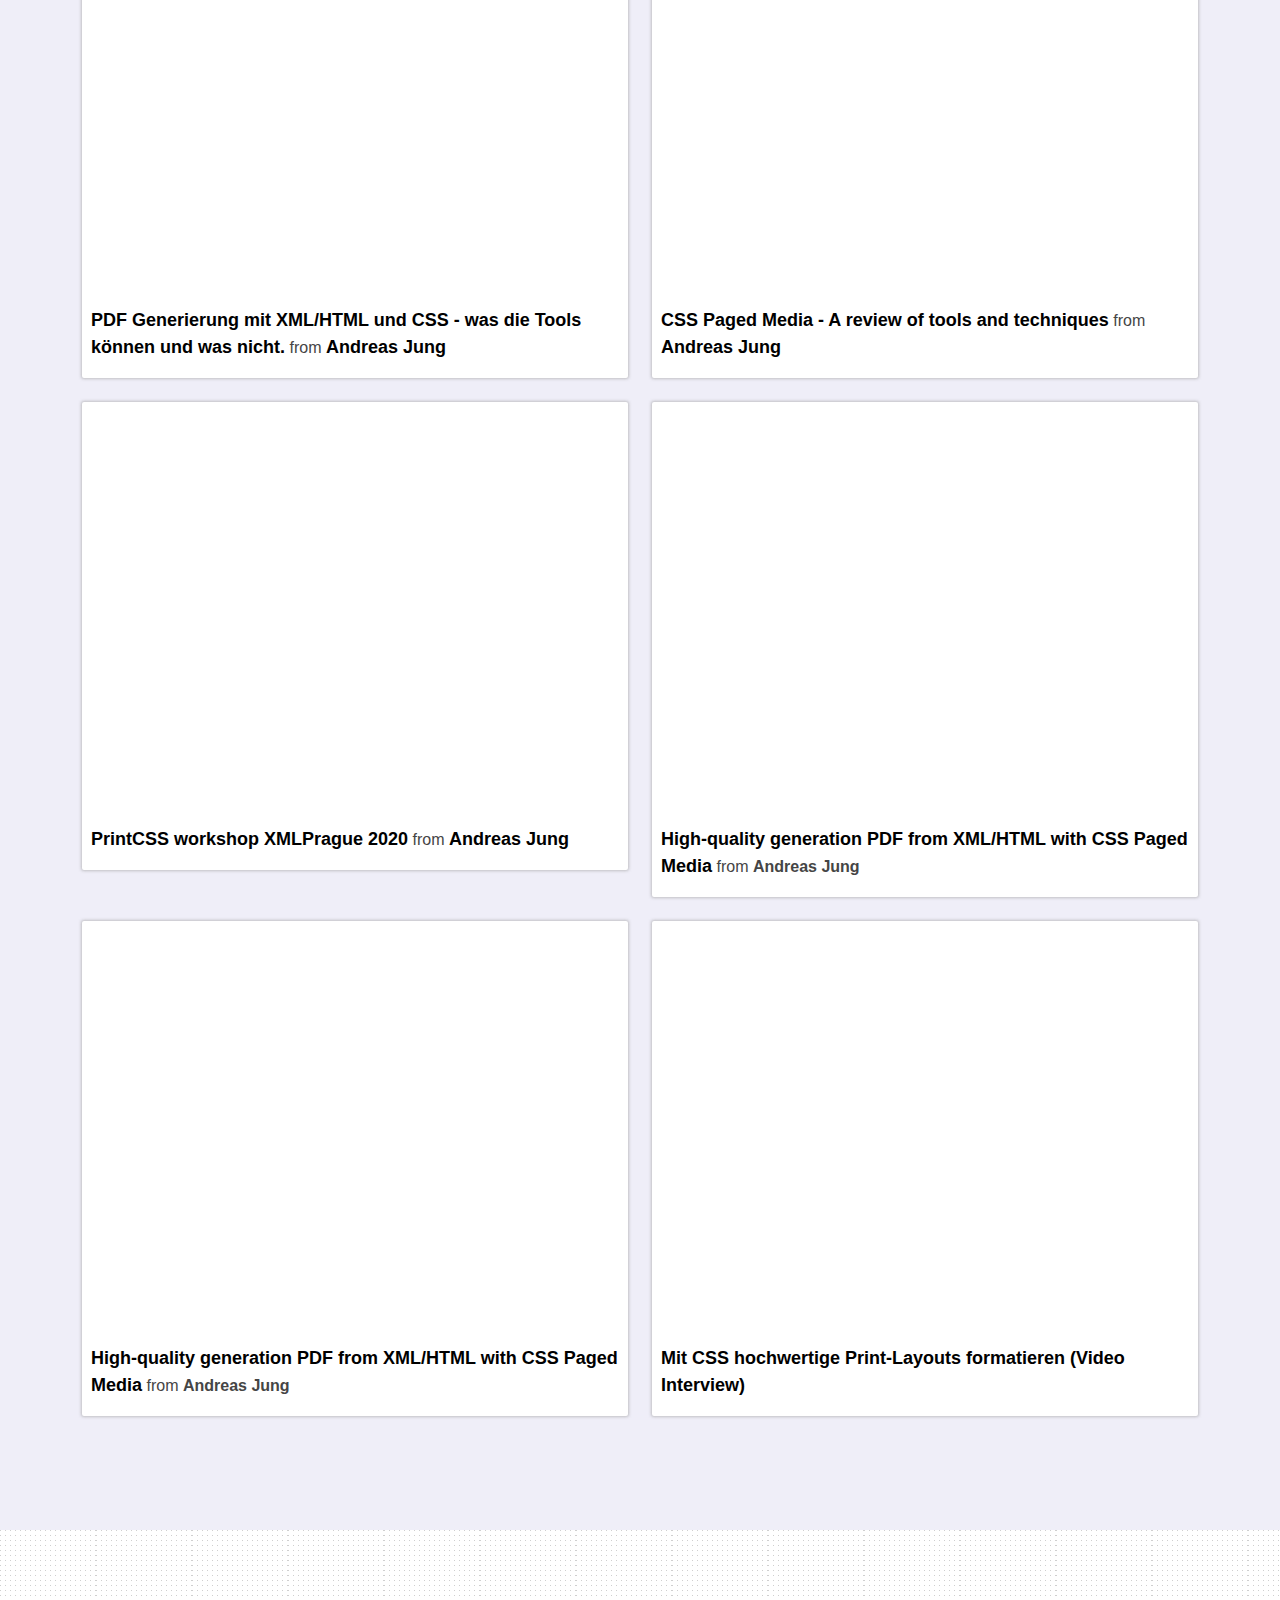
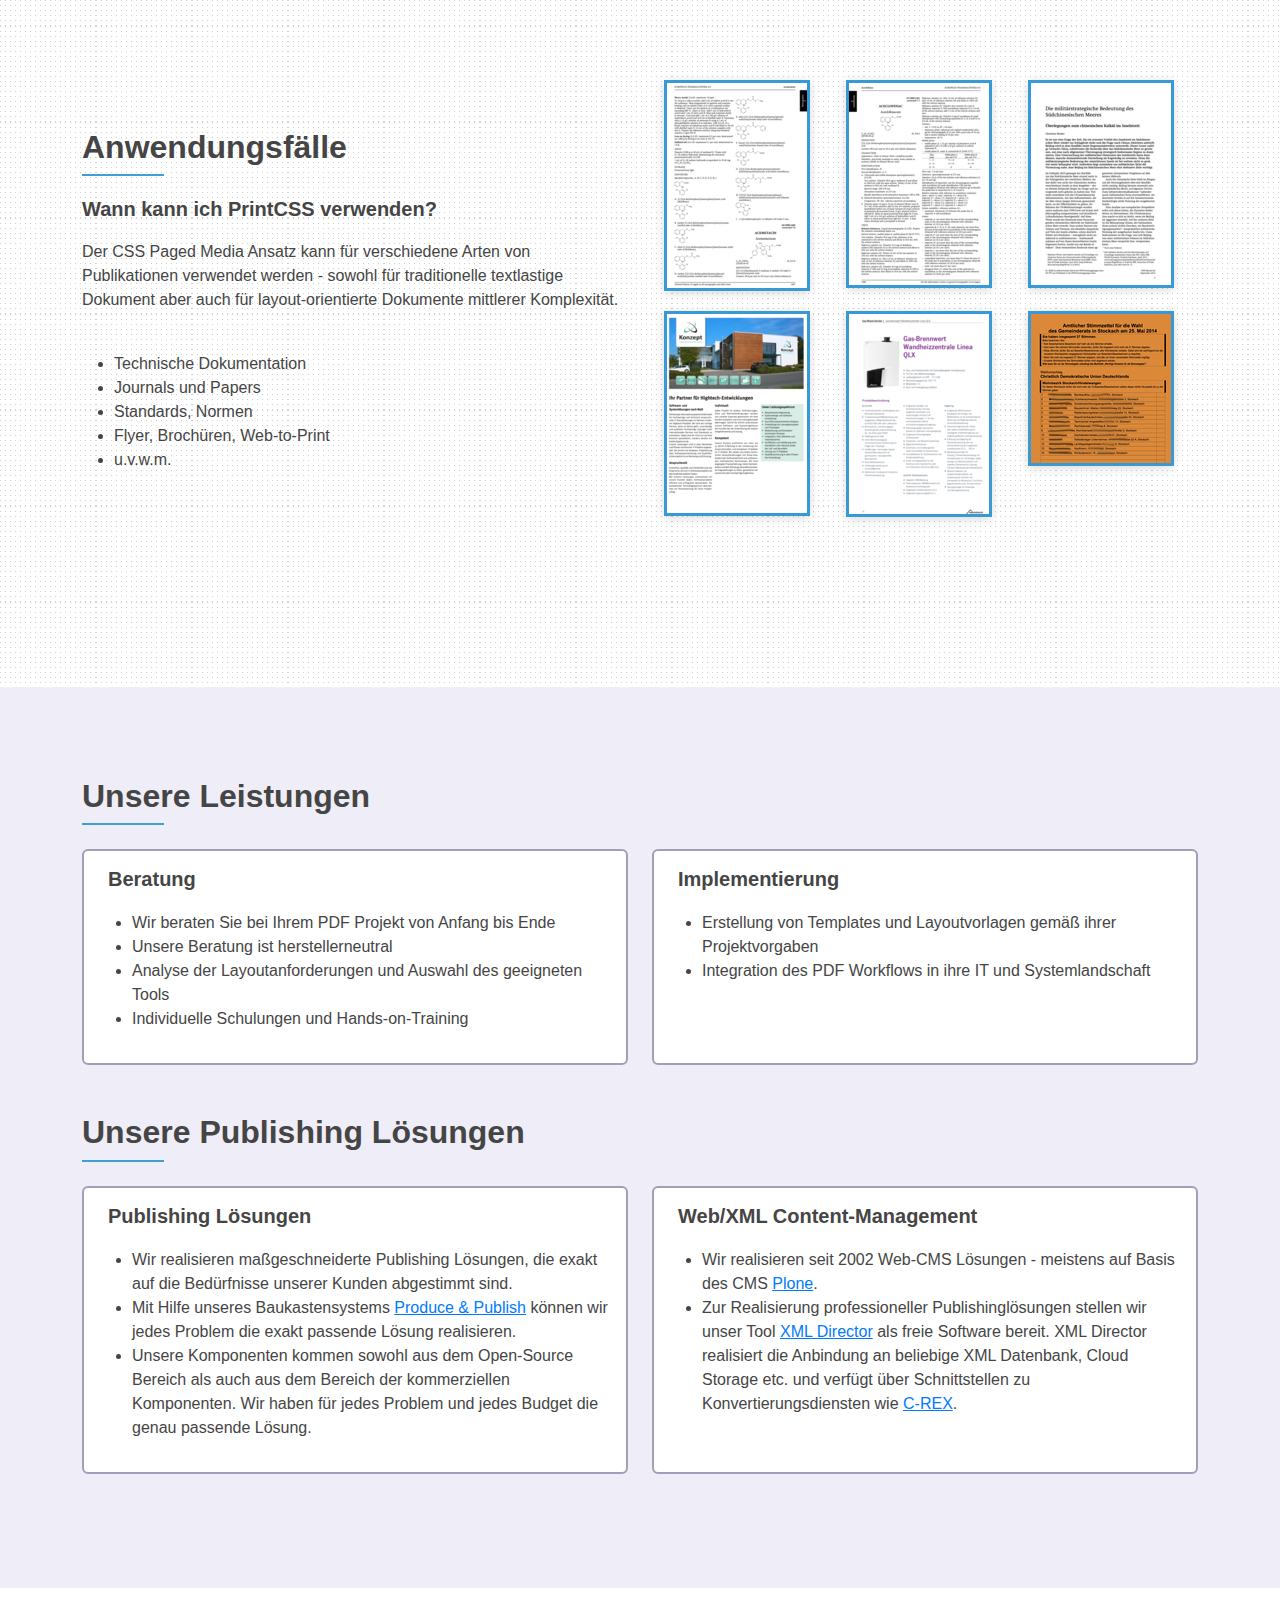
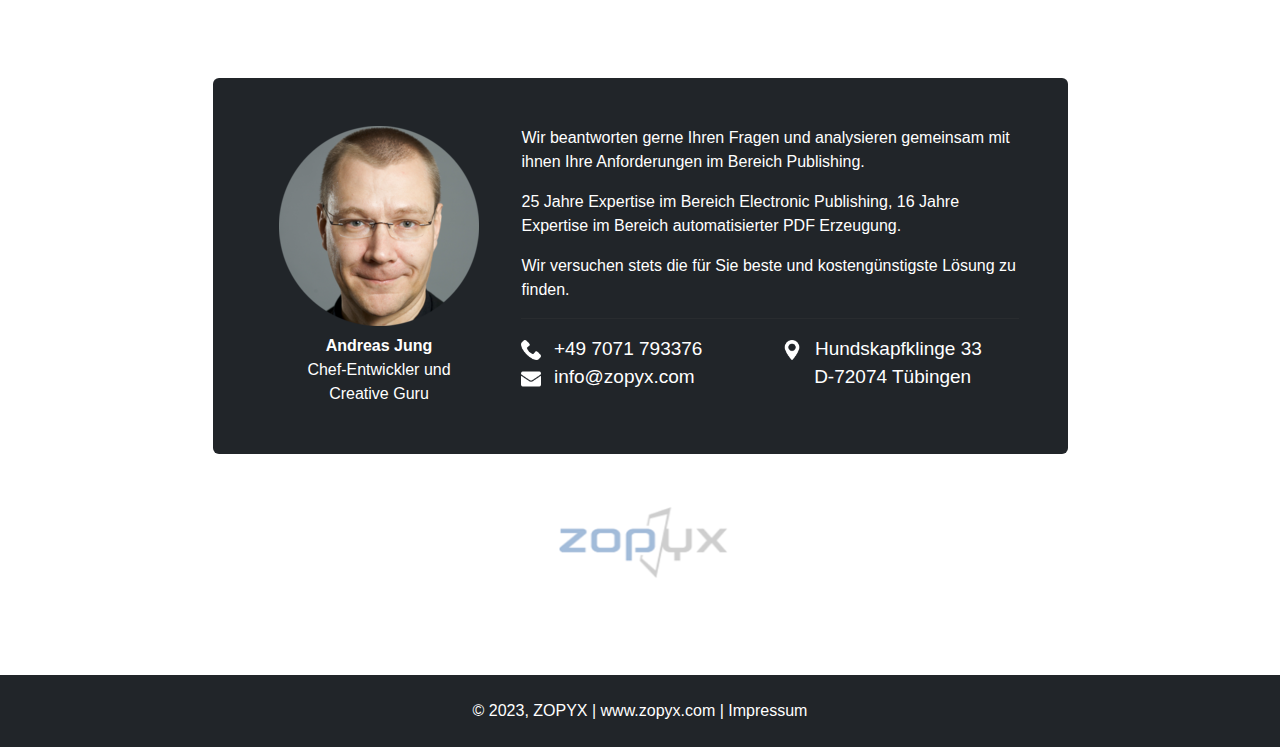
<file: index-de2.html>
<!doctype html>
<html lang="en">
   <head>
      <meta charset="utf-8">
      <meta name="viewport" content="width=device-width, initial-scale=1">
      <link rel="apple-touch-icon" sizes="180x180" href="images/apple-touch-icon.png">
      <link rel="icon" type="image/png" sizes="32x32" href="images/favicon-32x32.png">
      <link rel="icon" type="image/png" sizes="16x16" href="images/favicon-16x16.png">
      <title>Print-Layouts erstellen mit PrintCSS / CSS Paged Media aus HTML/XML und CSS</title>
      <meta name="keywords" content="XML,HTML,CSS Paged Media, PDF, PrintCSS, Satz-Automation">
      <meta name="description" content="Erstellung von hochqualitativen PDF Dokumenten auf HTML/XML und CSS via PrintCSS"/>
      <meta name="author" content="Andreas Jung/ZOPYX">
      <meta name="copyright" content="Andreas Jung/ZOPYX">
      <meta property="og:url" content="https://print-css.com"/>
      <meta property="og:type" content="website" />
      <meta name="og:title" content="Satz-Automation, Erstellung von hochqualitativen PDF Dokumenten auf HTML/XML und PrintCSS"/>
      <meta name="og:description" content="Satz-Automation, Erstellung von hochqualitativen PDF Dokumenten auf HTML/XML und PrintCSS"/>
      <link rel='stylesheet' href='css/baguetteBox.min.css'>
      <link rel="stylesheet" href="css/bootstrap.min.css">
      <link rel="stylesheet" type="text/css" href="css/style.css">
   </head>
   <body>
      <a id="button"></a>
      <section class="top section-padding text-center">
         <div class="container">
            <div class="col-md-12">
               <h1 class="text-white fw-bolder">GENERATING HIGH-QUALITY PDF DOCUMENTS</h1>
               <h1 class="text-white fw-bolder color-top">FROM XML / HTML 5 / CSS 3</h1>
               <img class="mt-3" src="images/top.png">
            </div>
         </div>
      </section>
      <section class="mrq">
         <div class="container">
            <div>
               <h1 class="fw-bold color-red">Satz-Automation mit PrintCSS</h1>
               <h3 class="text-secondary">
                  PDF Dokumente aus strukturierten Inhalten erstellen — mit Hilfe von PrintCSS gestalten.
               </h3>
            </div>
         </div>
      </section>
      <section class="section-padding">
         <div class="container">
            <div class="row">
               <div class="col-md-6">
                  <h2 class="title">Der PrintCSS Ansatz</h2>
                  <div class="line"></div>
                  <p class="fw-bold fs-5">XML/HTML + CSS = PDF</p>
                  <p>Unsere PDF Lösungen basieren auf dem CSS Paged Media Ansatz (populär "PrintCSS" genannt).
                     Dabei dienen struktruierte Inhalte wie XML oder semi-strukturierte
                     Inhalte aus HTML als Grundlage für die Konvertierung. Zur Festlegung
                     von Design und Layout verwenden wir CSS (Cascading Stylesheets) wie man
                     diese von der Website-Programmierung her kennt. Der CSS Paged Media Standard
                     erweitert CSS um Anweisungen, die spezifisch sind für Print-Layouts wie z.B.
                     den Satzspiegel, Mehrspaltigkeit, linke/rechte Seiten, wiederkehrende
                     Texte im Kopf- oder Fußbereich etc. Der Vorteil unseres Ansatzes ist, daß
                     existierende Inhalte direkt wiederverwendet werden können. Das Erstellen von
                     Print-Layouts kann mit Grundkenntnissen in CSS leicht erlernt werden.
                     <br>
                     <br>
                     Auf unserem Portal
                     <a href="https://print-css.rocks">Print CSS Rocks</a>
                     finden Sie mehr zum CSS Paged Media Ansatz.
                  </p>
               </div>
               <div class="col-md-6">
                  <h2 class="title">Die Tools</h2>
                  <div class="line"></div>
                  <div class="row">
                     <div class="col-md-6">
                        <p class="fw-bold fs-5">Kommerzielle&nbsp;Tools</p>
                        <ul class="links-1 paid">
                           <li><a href="https://princexml.com">PrinceXML <img class="float-end" src="images/right.png" width="20"> </a></li>
                           <li><a href="https://pdfreactor.com">PDFreactor <img class="float-end" src="images/right.png" width="20"></a></li>
                           <!--
                              <li><a href="https://vivliostyle.com">Vivliostyle</a></li>
                              -->
                           <li><a href="https://antennahouse.com">Antennahouse <img class="float-end" src="images/right.png" width="20"></a></li>
                           <li><a href="https://www.speedata.de">Speedata Publisher <img class="float-end" src="images/right.png" width="20"></a></li>
                           <li><a href="https://www.docraptor.com">Docraptor <img class="float-end" src="images/right.png" width="20"></a></li>
                        </ul>
                     </div>
                     <div class="col-md-6">
                        <p class="fw-bold fs-5">Freie&nbsp;Tools</p>
                        <ul class="links-1 free">
                           <li><a href="https://weasyprint.org">WeasyPrint <img class="float-end" src="images/right-green.png" width="20">
                              </a>
                           </li>
                           <li><a href="https://typeset.sh">Typeset.sh <img class="float-end" src="images/right-green.png" width="20">
                              </a>
                           </li>
                           <li><a href="https://pagedjs.org">Paged.js <img class="float-end" src="images/right-green.png" width="20">
                              </a>
                           </li>
                        </ul>
                     </div>
                  </div>
               </div>
            </div>
         </div>
         </div>
      </section>
      <section class="section-padding iframes bg-th">
         <div class="container">
            <div class="row">
               <div class="col-md-6 mb-4">
                  <div class="iframes-main">
                     <iframe class="w-100" src="https://www.slideshare.net/slideshow/embed_code/key/gkL1cqytPE6CGV" height="400"></iframe>
                     <div class="iframes-bg pt-2 pb-2">
                        <strong> <a href="https://www.slideshare.net/ajung/pdf-generierung-mit-xmlhtml-und-css-was-die-tools-knnen-und-was-nicht" title="PDF Generierung mit XML/HTML und CSS - was die Tools können und was nicht." target="_blank">PDF Generierung mit XML/HTML und CSS - was die Tools können und was nicht.</a> </strong> from <strong><a href="https://www.slideshare.net/ajung" target="_blank">Andreas Jung</a></strong>
                     </div>
                  </div>
               </div>
               <div class="col-md-6 mb-4">
                  <div class="iframes-main">
                     <iframe class="w-100" src="https://www.slideshare.net/slideshow/embed_code/key/bmHH11fPovVhsa" height="400"></iframe>
                     <div class="iframes-bg pt-2 pb-2">
                        <strong> <a href="https://www.slideshare.net/ajung/css-paged-media-a-review-of-tools-and-techniques" title="CSS Paged Media - A review of tools and techniques" target="_blank">CSS Paged Media - A review of tools and techniques</a> </strong> from <strong><a href="https://www.slideshare.net/ajung" target="_blank">Andreas Jung</a></strong>
                     </div>
                  </div>
               </div>
               <div class="col-md-6 mb-4">
                  <div class="iframes-main">
                     <iframe class="w-100" src="https://www.slideshare.net/slideshow/embed_code/key/KrSDKknA7nQQUr" height="400"></iframe>
                     <div class="iframes-bg pt-2 pb-2">
                        <strong> <a href="https://www.slideshare.net/ajung/printcss-workshop-xmlprague-2020" title="PrintCSS workshop XMLPrague 2020" target="_blank">PrintCSS workshop XMLPrague 2020</a> </strong> from <strong><a href="https://www.slideshare.net/ajung" target="_blank">Andreas Jung</a></strong>
                     </div>
                  </div>
               </div>
               <div class="col-md-6 mb-4">
                  <div class="iframes-main">
                     <iframe class="w-100" src="https://www.youtube.com/embed/pltX0yDsSU4" height="400"></iframe>
                     <div class="iframes-bg pt-2 pb-2">
                        <strong><a href="https://www.youtube.com/watch?v=gEUnTWW2Lnw">High-quality generation PDF from XML/HTML with CSS Paged Media</a></strong>
                        from <strong>Andreas Jung</strong>
                     </div>
                  </div>
               </div>
               <div class="col-md-6 mb-4">
                  <div class="iframes-main">
                     <iframe class="w-100" src="https://www.youtube.com/embed/gEUnTWW2Lnw" height="400"></iframe>
                     <div class="iframes-bg pt-2 pb-2">
                        <strong><a href="https://www.youtube.com/watch?v=gEUnTWW2Lnw">High-quality generation PDF from XML/HTML with CSS Paged Media</a></strong>
                        from <strong>Andreas Jung</strong>
                     </div>
                  </div>
               </div>
               <div class="col-md-6 mb-4">
                  <div class="iframes-main">
                     <iframe class="w-100" src="https://www.youtube.com/embed/G2xcJ_xjAik" height="400"></iframe>
                     <div class="iframes-bg pt-2 pb-2">
                        <strong><a href="https://www.youtube.com/watch?v=G2xcJ_xjAik">Mit CSS hochwertige Print-Layouts formatieren (Video Interview)</a></strong>
                     </div>
                  </div>
               </div>
            </div>
            </div>
         </div>
      </section>
      <section class="section-padding content">
         <div class="container">
            <div class="row">
               <div class="col-md-6 m-auto">
                  <h2 class="title">Anwendungsfälle</h2>
                  <div class="line"></div>
                  <p class="fw-bold fs-5">Wann kann ich PrintCSS verwenden?</p>
                  <p>Der CSS Paged Media Ansatz kann für verschiedene Arten von Publikationen verwendet werden - sowohl für traditionelle textlastige Dokument aber auch für layout-orientierte Dokumente mittlerer Komplexität.
                  </p>
                  <br>
                  <ul>
                     <li>Technische Dokumentation</li>
                     <li>Journals und Papers</li>
                     <li>Standards, Normen</li>
                     <li>Flyer, Brochüren, Web-to-Print</li>
                     <li>u.v.w.m.</li>
                  </ul>
               </div>
               <div class="col-md-6">
                  <section class="gallery-block grid-gallery">
                     <div class="container-fluid">
                        <div class="row">
                           <div class="col-md-6 col-lg-4 col-6 item">
                              <a class="lightbox" href="images/slider1.png">
                              <img class="img-fluid image scale-on-hover" src="images/slider1_thumb.png">
                              </a>
                           </div>
                           <div class="col-md-6 col-lg-4 col-6 item">
                              <a class="lightbox" href="images/slider2.png">
                              <img class="img-fluid image scale-on-hover" src="images/slider2_thumb.png">
                              </a>
                           </div>
                           <div class="col-md-6 col-lg-4 col-6 item">
                              <a class="lightbox" href="images/slider3.png">
                              <img class="img-fluid image scale-on-hover" src="images/slider3_thumb.png">
                              </a>
                           </div>
                           <div class="col-md-6 col-lg-4 col-6 item">
                              <a class="lightbox" href="images/slider4.png">
                              <img class="img-fluid image scale-on-hover" src="images/slider4_thumb.png">
                              </a>
                           </div>
                           <div class="col-md-6 col-lg-4 col-6 item">
                              <a class="lightbox" href="images/slider5.png">
                              <img class="img-fluid image scale-on-hover" src="images/slider5_thumb.png">
                              </a>
                           </div>
                           <div class="col-md-6 col-lg-4 col-6 item">
                              <a class="lightbox" href="images/slider6.png">
                              <img class="img-fluid image scale-on-hover" src="images/slider6_thumb.png">
                              </a>
                           </div>
                        </div>
                     </div>
                  </section>
               </div>
            </div>
         </div>
      </section>
      <section class="section-padding bg-th">
         <div class="container">
            <h2 class="title">Unsere Leistungen</h2>
            <div class="line mb-4"></div>
            <div class="row">
               <div class="col-md-6 mb-4">
                  <div class="card h-100">
                     <div class="card-body">
                        <h5 class="card-title fw-bold fs-5 ms-2">Beratung</h5>
                        <ul>
                           <li>Wir beraten Sie bei Ihrem PDF Projekt von Anfang bis Ende</li>
                           <li>Unsere Beratung ist herstellerneutral</li>
                           <li>Analyse der Layoutanforderungen und Auswahl des geeigneten Tools</li>
                           <li>Individuelle Schulungen und Hands-on-Training</li>
                        </ul>
                     </div>
                  </div>
               </div>
               <div class="col-md-6 mb-4">
                  <div class="card h-100">
                     <div class="card-body">
                        <h5 class="card-title fw-bold fs-5 ms-2">Implementierung</h5>
                        <ul>
                           <li>Erstellung von Templates und Layoutvorlagen gemäß ihrer Projektvorgaben</li>
                           <li>Integration des PDF Workflows in ihre IT und Systemlandschaft</li>
                        </ul>
                     </div>
                  </div>
               </div>
            </div>
         </div>
         <div class="container">
            <div class="mt-4 ">
               <h2 class="title">Unsere Publishing Lösungen</h2>
               <div class="line mb-4"></div>
               <div class="row">
                  <div class="col-md-6 mb-4">
                     <div class="card h-100">
                        <div class="card-body">
                           <h5 class="card-title fw-bold fs-5 ms-2">Publishing Lösungen</h5>
                           <ul>
                              <li>Wir realisieren maßgeschneiderte Publishing Lösungen, die
                                 exakt auf die Bedürfnisse unserer Kunden abgestimmt sind.
                              </li>
                              <li>Mit Hilfe unseres Baukastensystems <a href="https://www.produce-and-publish.com">Produce
                                 &amp; Publish</a> können wir jedes Problem die
                                 exakt passende Lösung realisieren. 
                              </li>
                              <li>
                                 Unsere Komponenten kommen sowohl aus dem Open-Source Bereich als auch aus
                                 dem Bereich der kommerziellen Komponenten. Wir haben für jedes Problem
                                 und jedes Budget die genau passende Lösung.
                              </li>
                           </ul>
                        </div>
                     </div>
                  </div>
                  <div class="col-md-6 mb-4">
                     <div class="card h-100">
                        <div class="card-body">
                           <h5 class="card-title fw-bold fs-5 ms-2">Web/XML Content-Management</h5>
                           <ul>
                              <li>Wir realisieren seit 2002 Web-CMS Lösungen - meistens auf Basis des CMS <a href="https://plone.org">Plone</a>.
                              </li>
                              <li>Zur Realisierung professioneller Publishinglösungen stellen wir unser Tool <a href="https://xml-director.info">XML Director</a> als freie Software bereit. XML Director realisiert die Anbindung an beliebige XML Datenbank, Cloud Storage etc. und verfügt über Schnittstellen zu Konvertierungsdiensten wie <a href="https://c-rex.net">C-REX</a>.
                              </li>
                           </ul>
                        </div>
                     </div>
                  </div>
               </div>
            </div>
         </div>
      </section>
      <section class="section-padding">
         <div class="container">
            <div class="row justify-content-center">
               <div class="col-md-9 bg-dark rounded p-5">
                  <div class="row">
                     <div class="col-md-4 text-center">
                        <img class="w-100 owner-img" src="images/andreasjung-rounded.png">
                        <p class="mb-0 fw-bold mt-2 text-white" class="fw-bold">Andreas Jung</p>
                        <p class="mb-0 text-white">Chef-Entwickler und</p>
                        <p class="mb-0 text-white">Creative Guru</p>
                     </div>
                     <div class="col-md-8">
                        <p class="text-white">Wir beantworten gerne Ihren Fragen und analysieren gemeinsam mit ihnen Ihre Anforderungen im Bereich Publishing.</p>
                        <p class="text-white">25 Jahre Expertise im Bereich Electronic Publishing,
                           16 Jahre Expertise im Bereich automatisierter PDF Erzeugung.
                        </p>
                        <p class="text-white">Wir versuchen stets die für Sie beste und kostengünstigste Lösung zu finden.</p>
                        <hr>
                        <div class="row">
                           <div class="col-md-6">
                              <p class="mb-0 info text-white">
                                 <img class="me-2" src="images/phone-call.png" width="20">
                                 <a class="text-white" href="tel:+49 7071 793376">+49 7071 793376</a>
                              </p>
                              <p class="mb-0 info text-white">
                                 <img class="me-2" src="images/email.png" width="20">
                                 <a class="text-white" href="mailto:info@zopyx.com">info@zopyx.com</a>
                              </p>
                           </div>
                           <div class="col-md-6">
                              <div class="info">
                                 <p class="mb-0 info text-white">
                                    <img class="me-2" src="images/location.png" width="20">
                                    <a class="text-white" href="">Hundskapfklinge 33<br>&nbsp;&nbsp;&nbsp;&nbsp;&nbsp;
                                    D-72074 Tübingen</a>
                                 </p>
                              </div>
                           </div>
                        </div>
                     </div>
                  </div>
               </div>
            </div>
            <div class="col-md-12 text-center mt-5">
               <a href="https://zopyx.com/"target="_blank"><img class="link" src="images/link_1.png"></a>
            </div>
         </div>
      </section>
      <footer class="bg-dark p-4">
         <div class="container">
            <div class="col-md-12 text-center">
               <p class="text-white mb-0">
                   © 2023, ZOPYX | <a class="text-white" href="https://zopyx.com">www.zopyx.com</a>  | <a class="text-white" href="https://zopyx.com/imprint">Impressum</a>
               </p>
            </div>
         </div>
      </footer>
      <script src='js/jquery.min.js'></script>
      <script src='js/baguetteBox.min.js'></script>
      <script>
         baguetteBox.run('.grid-gallery', {
         animation: 'slideIn'
         });
      </script>
      <script>
         var btn = $('#button');
         
         $(window).scroll(function() {
         if ($(window).scrollTop() > 300) {
         btn.addClass('show');
         } else {
         btn.removeClass('show');
         }
         });
         
         btn.on('click', function(e) {
         e.preventDefault();
         $('html, body').animate({scrollTop:0}, '300');
         });
      </script>
   </body>
</html>
</file>
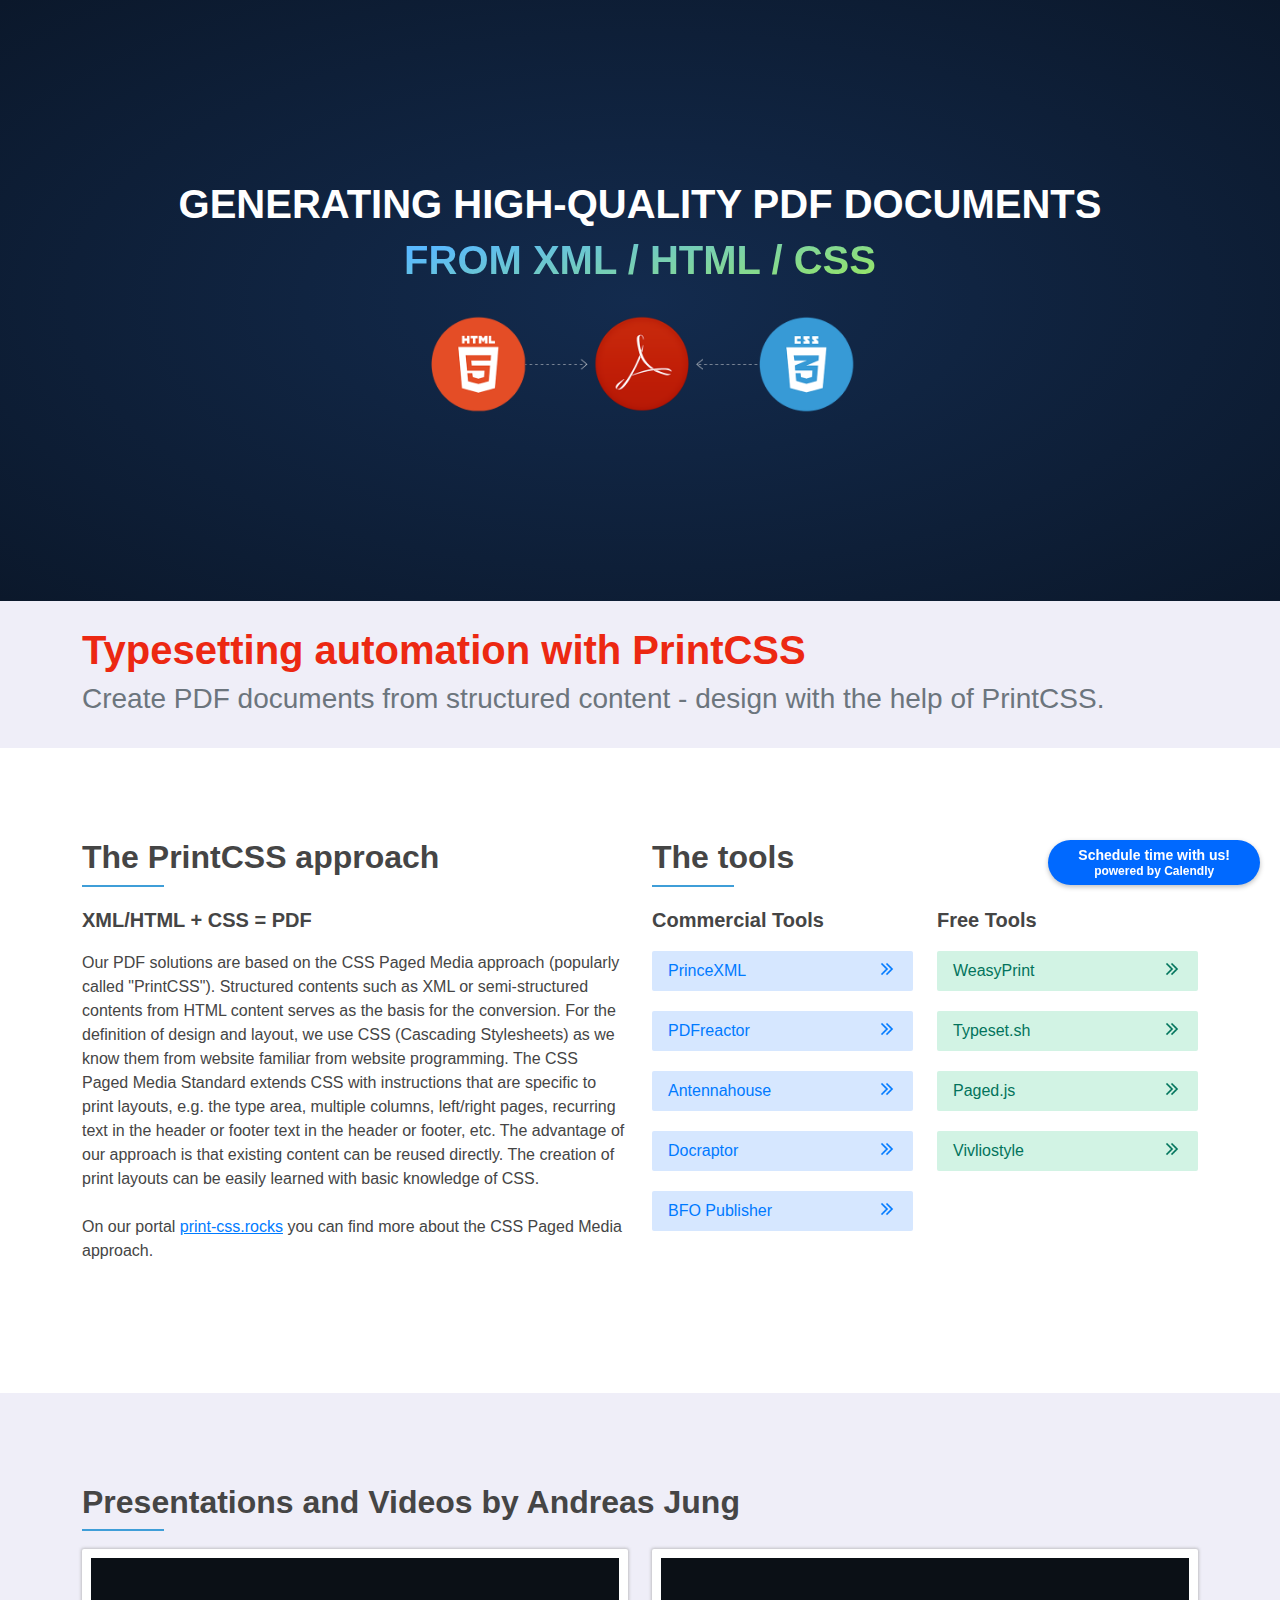
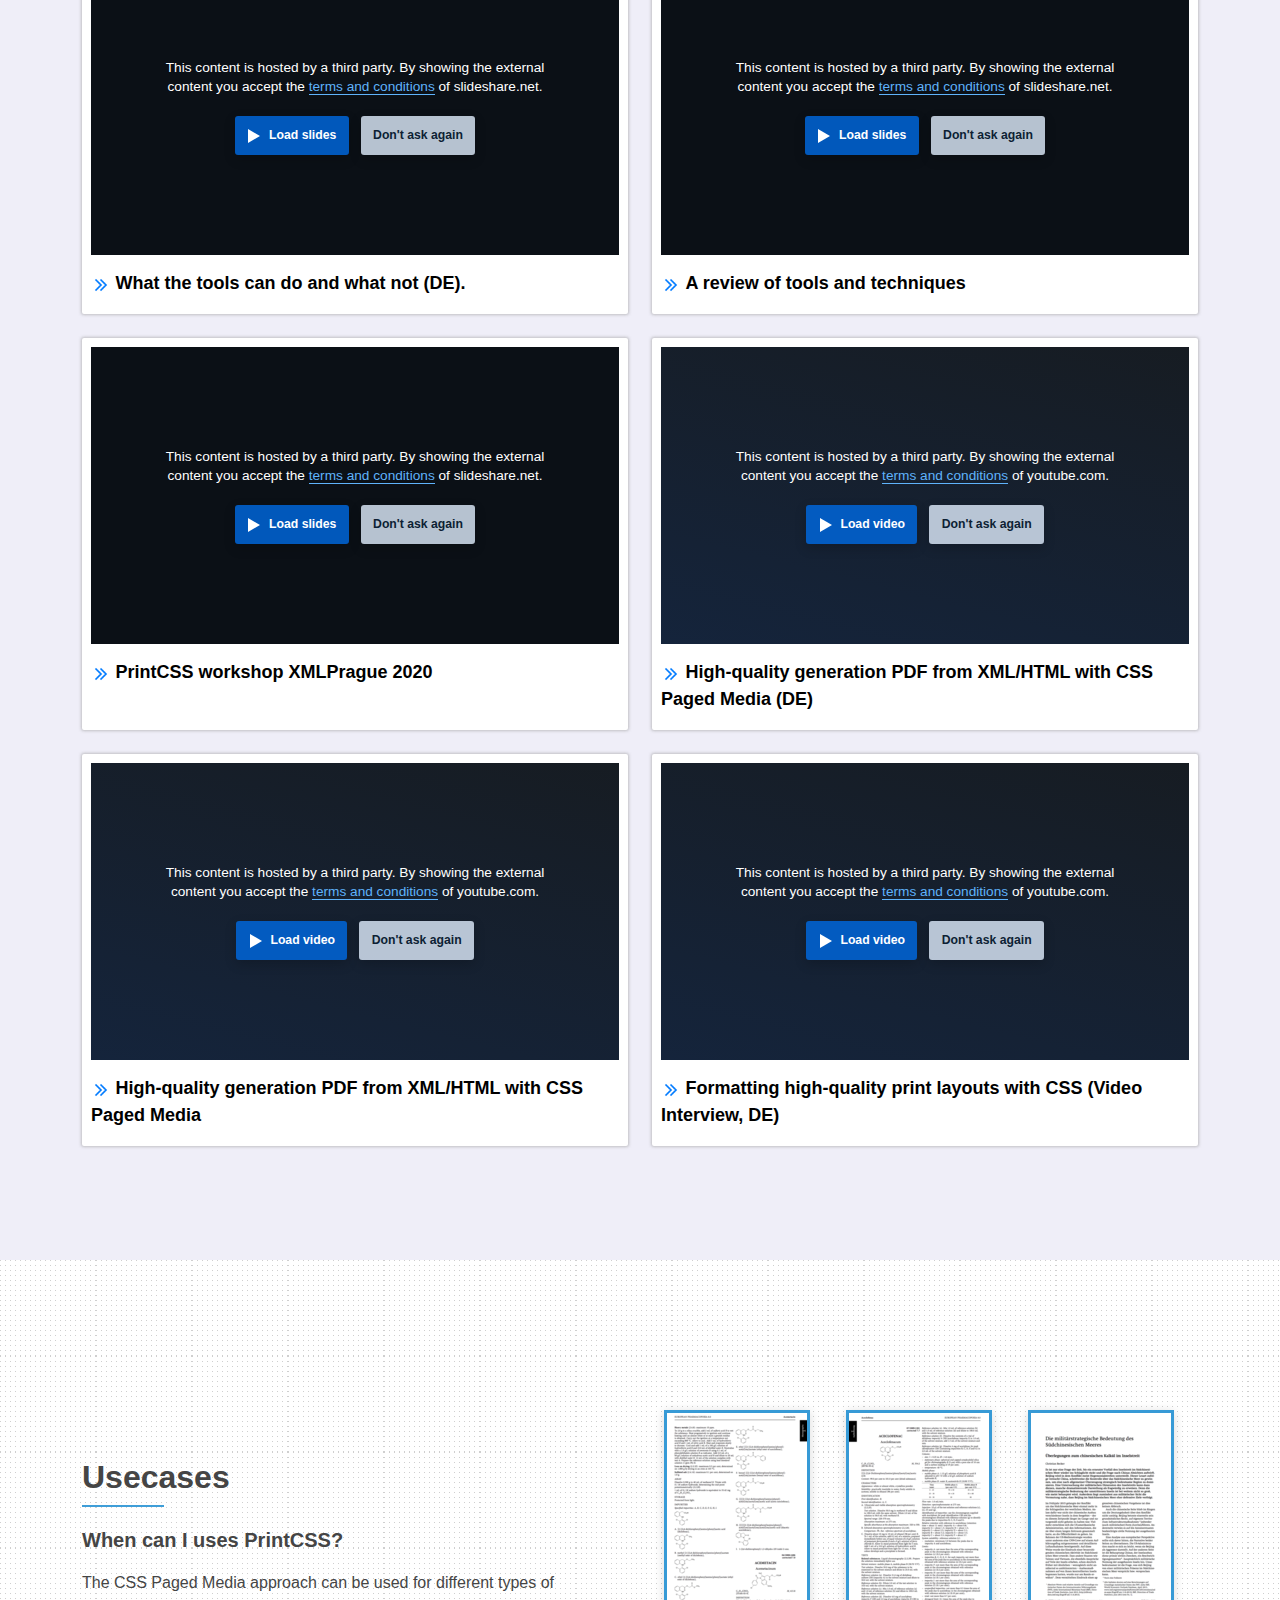
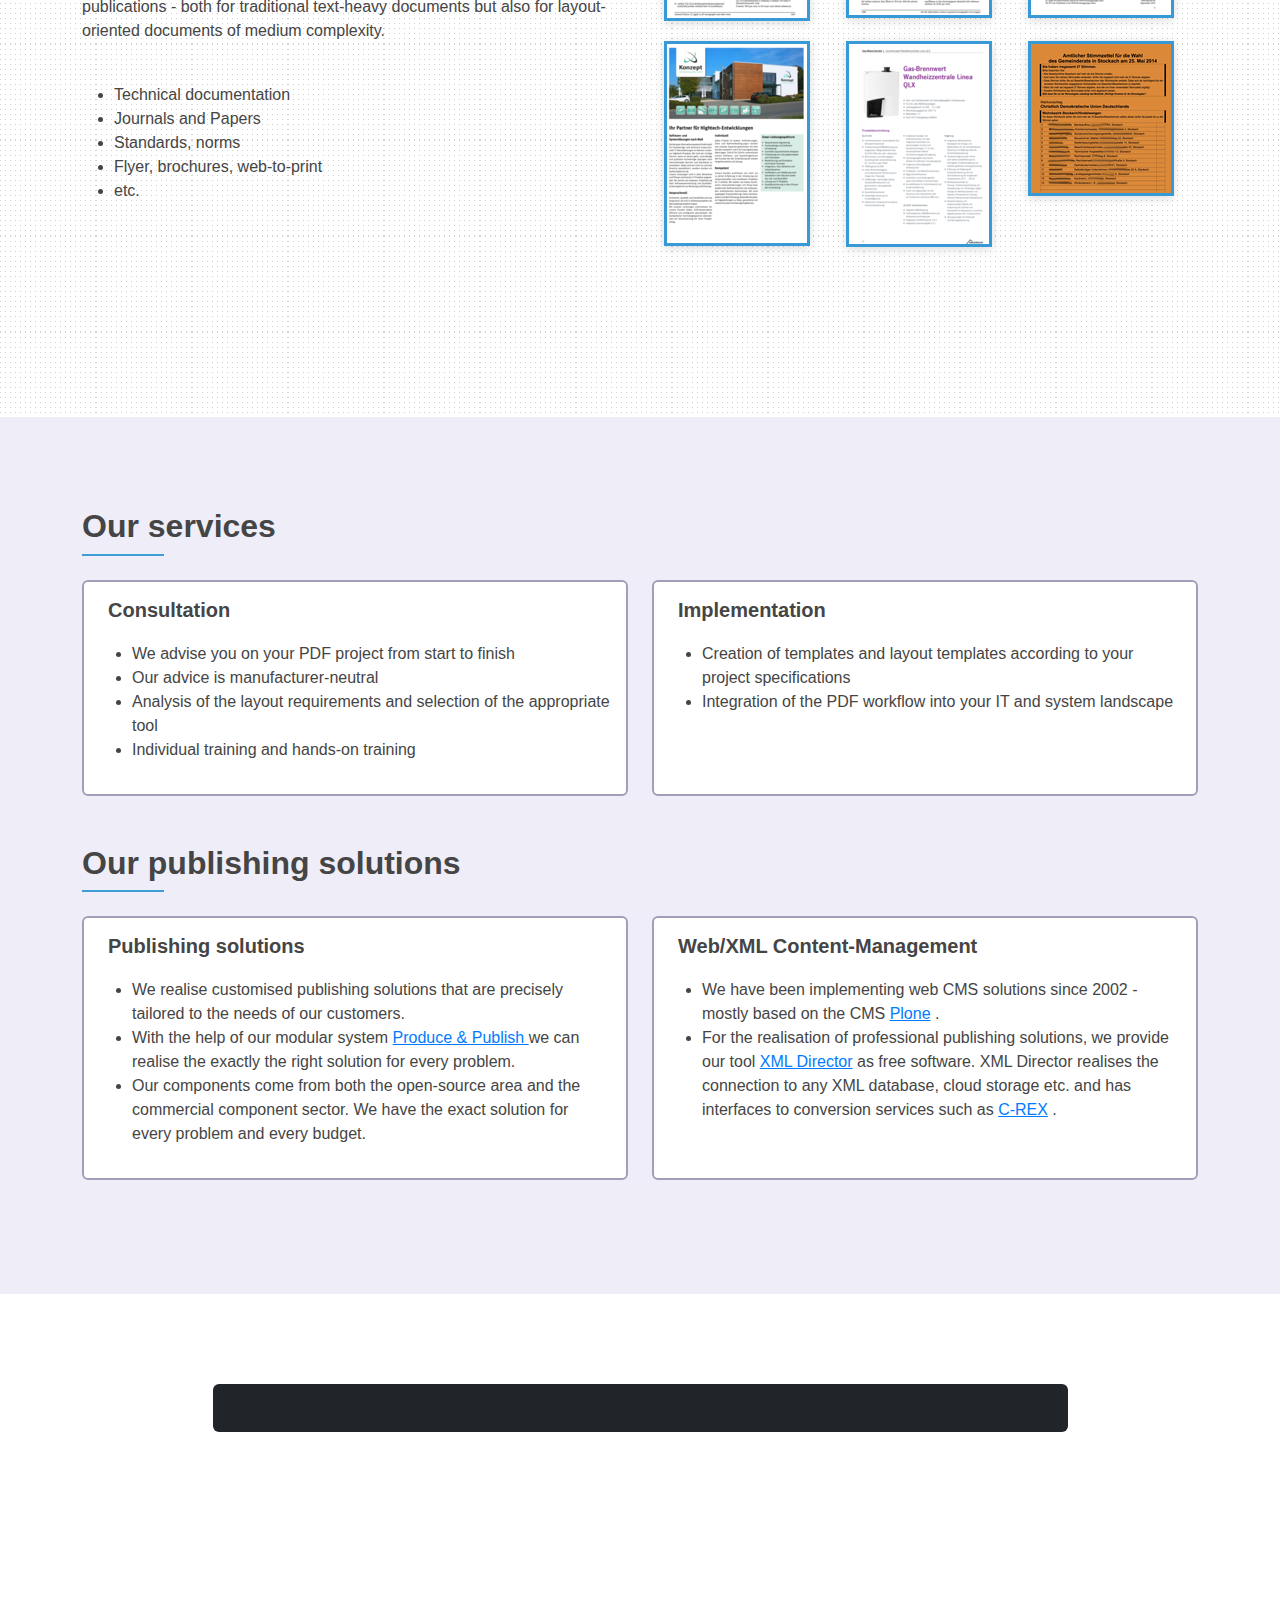
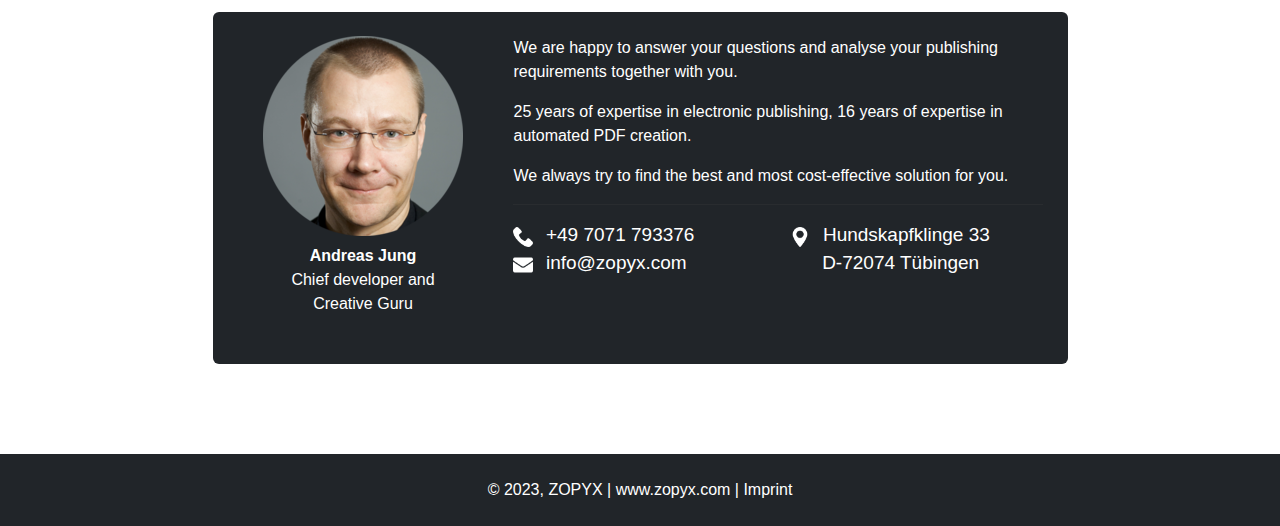
<file: index-en.html>
<!doctype html>
<html lang="en">
    <head>
        <meta charset="utf-8">
        <meta name="viewport" content="width=device-width, initial-scale=1">
        <link rel="apple-touch-icon" sizes="180x180" href="images/apple-touch-icon.png">
        <link
            rel="icon"
            type="image/png"
            sizes="32x32"
            href="images/favicon-32x32.png"
        >
        <link
            rel="icon"
            type="image/png"
            sizes="16x16"
            href="images/favicon-16x16.png"
        >
        <title>Print-Layouts erstellen mit PrintCSS / CSS Paged Media aus HTML/XML und CSS</title>
        <meta name="keywords" content="XML,HTML,CSS Paged Media, PDF, PrintCSS, Satz-Automation, Consulting, Coaching, Training">
        <meta name="description" content="Creating high-quality PDF documents from XML/HTMl and CSS via PrintCSS, Consulting, Coaching, Training">
        <meta name="author" content="Andreas Jung/ZOPYX">
        <meta name="copyright" content="Andreas Jung/ZOPYX">
        <meta property="og:url" content="https://print-css.com">
        <meta property="og:type" content="website">
        <meta name="og:title" content="Creating high-quality PDF documents from XML/HTMl and CSS via PrintCSS, Consulting, Coaching, Training">
        <meta name="og:description" content="Creating high-quality PDF documents from XML/HTMl and CSS via PrintCSS, Consulting, Coaching, Training">
        <link rel="stylesheet" href="css/baguetteBox.min.css">
        <link rel="stylesheet" href="css/bootstrap.min.css">
        <link rel="stylesheet" type="text/css" href="css/style.css">
        <link rel="stylesheet" type="text/css" href="css/iframemanager.css">
    </head>
    <body>
        <a id="button"></a>
        <section class="top section-padding text-center">
            <div class="container">
                <div class="col-md-12">
                    <h1 class="text-white fw-bolder">GENERATING HIGH-QUALITY PDF DOCUMENTS</h1>
                    <h1 class="text-white fw-bolder color-top">FROM XML / HTML / CSS</h1>
                    <img class="mt-3" src="images/top.png">
                </div>
            </div>
        </section>
        <section class="mrq">
            <div class="container">
                <div>
                    <h1 class="fw-bold color-red">Typesetting automation with PrintCSS</h1>
                    <h3 class="text-secondary">
                        Create PDF documents from structured content - design with the help of PrintCSS.
                    </h3>
                </div>
            </div>
        </section>
        <section class="section-padding">
            <div class="container">
                <div class="row">
                    <div class="col-lg-6 col-md-12 mb-4">
                        <h2 class="title">The PrintCSS approach</h2>
                        <div class="line"></div>
                        <p class="fw-bold fs-5">XML/HTML + CSS = PDF</p>
                        <p>
                            Our PDF solutions are based on the CSS Paged Media approach (popularly called "PrintCSS").
                            Structured contents such as XML or semi-structured contents from
                            HTML content serves as the basis for the conversion. For the definition of
                            design and layout, we use CSS (Cascading Stylesheets) as we know them from website
                            familiar from website programming. The CSS Paged Media Standard
                            extends CSS with instructions that are specific to print layouts, e.g.
                            the type area, multiple columns, left/right pages, recurring text in the header or footer
                            text in the header or footer, etc. The advantage of our approach is that
                            existing content can be reused directly. The creation of
                            print layouts can be easily learned with basic knowledge of CSS.
                            <br>
                            <br>
                            On our portal
                            <a href="https://print-css.rocks">print-css.rocks</a>
                            you can find more about the CSS Paged Media approach.
                        </div>
                        <div class="col-lg-6 col-md-12">
                            <h2 class="title">The tools</h2>
                            <div class="line"></div>
                            <div class="row">
                                <div class="col-md-6">
                                    <p class="fw-bold fs-5">Commercial&nbsp;Tools</p>
                                    <ul class="links-1 paid">
                                        <li>
                                            <a href="https://princexml.com">
                                                PrinceXML
                                                <img class="float-end" src="images/right.png" width="20">
                                            </a>
                                        </li>
                                        <li>
                                            <a href="https://pdfreactor.com">
                                                PDFreactor
                                                <img class="float-end" src="images/right.png" width="20">
                                            </a>
                                        </li>
                                        <li>
                                            <a href="https://antennahouse.com">
                                                Antennahouse
                                                <img class="float-end" src="images/right.png" width="20">
                                            </a>
                                        </li>
                                        <li>
                                            <a href="https://www.docraptor.com">
                                                Docraptor
                                                <img class="float-end" src="images/right.png" width="20">
                                            </a>
                                        </li>
                                        <li>
                                            <a href="https://publisher.bfo.com">
                                                BFO Publisher
                                                <img class="float-end" src="images/right.png" width="20">
                                            </a>
                                        </li>
                                    </ul>
                                </div>
                                <div class="col-md-6">
                                    <p class="fw-bold fs-5">Free&nbsp;Tools</p>
                                    <ul class="links-1 free">
                                        <li>
                                            <a href="https://weasyprint.org">
                                                WeasyPrint
                                                <img class="float-end" src="images/right-green.png" width="20">
                                            </a>
                                        </li>
                                        <li>
                                            <a href="https://typeset.sh">
                                                Typeset.sh
                                                <img class="float-end" src="images/right-green.png" width="20">
                                            </a>
                                        </li>
                                        <li>
                                            <a href="https://pagedjs.org">
                                                Paged.js
                                                <img class="float-end" src="images/right-green.png" width="20">
                                            </a>
                                        </li>
                                        <li>
                                            <a href="https://vivliostyle.com">
                                                Vivliostyle
                                                <img class="float-end" src="images/right-green.png" width="20">
                                            </a>
                                        </li>
                                    </ul>
                                </div>
                            </div>
                        </div>
                    </div>
                </div>
            </div>
        </section>
        <section class="section-padding iframes bg-th">
            <div class="container">
                <h2 class="title">Presentations and Videos by Andreas Jung</h2>
                <div class="line"></div>
                <div class="row">
                    <div class="col-md-6 mb-4">
                        <div class="iframes-main h-100">
                            <div class="w-100" data-service="slideshare" data-id="gkL1cqytPE6CGV"></div>
                            <div class="iframes-bg pt-2 pb-2">
                                <img src="images/right.png" width="20">
                                <strong>
                                    <a href="https://www.slideshare.net/ajung/pdf-generierung-mit-xmlhtml-und-css-was-die-tools-knnen-und-was-nicht" title="PDF Generation with HTML and CSS - what the tools can do and what not." target="_blank">What the tools can do and what not (DE).</a>
                                </strong>
                            </div>
                        </div>
                    </div>
                    <div class="col-md-6 mb-4">
                        <div class="iframes-main h-100">
                            <div class="w-100" data-service="slideshare" data-id="bmHH11fPovVhsa"></div>
                            <div class="iframes-bg pt-2 pb-2">
                                <img src="images/right.png" width="20">
                                <strong>
                                    <a href="https://www.slideshare.net/ajung/css-paged-media-a-review-of-tools-and-techniques" title="CSS Paged Media - A review of tools and techniques" target="_blank">A review of tools and techniques</a>
                                </strong>
                            </div>
                        </div>
                    </div>
                    <div class="col-md-6 mb-4">
                        <div class="iframes-main h-100">
                            <div class="w-100" data-service="slideshare" data-id="KrSDKknA7nQQUr"></div>
                            <div class="iframes-bg pt-2 pb-2">
                                <img src="images/right.png" width="20">
                                <strong>
                                    <a href="https://www.slideshare.net/ajung/printcss-workshop-xmlprague-2020" title="PrintCSS workshop XMLPrague 2020" target="_blank">PrintCSS workshop XMLPrague 2020</a>
                                    <br>
                                </strong>
                            </div>
                        </div>
                    </div>
                    <div class="col-md-6 mb-4">
                        <div class="iframes-main h-100">
                            <div class="w-100" data-service="youtube" data-id="pltX0yDsSU4"></div>
                            <div class="iframes-bg pt-2 pb-2">
                                <img src="images/right.png" width="20">
                                <strong>
                                    <a href="https://www.youtube.com/watch?v=gEUnTWW2Lnw">High-quality generation PDF from XML/HTML with CSS Paged Media (DE)</a>
                                </strong>
                            </div>
                        </div>
                    </div>
                    <div class="col-md-6 mb-4">
                        <div class="iframes-main h-100">
                            <div class="w-100" data-service="youtube" data-id="gEUnTWW2Lnw"></div>
                            <div class="iframes-bg pt-2 pb-2">
                                <img src="images/right.png" width="20">
                                <strong>
                                    <a href="https://www.youtube.com/watch?v=gEUnTWW2Lnw">High-quality generation PDF from XML/HTML with CSS Paged Media</a>
                                </strong>
                            </div>
                        </div>
                    </div>
                    <div class="col-md-6 mb-4">
                        <div class="iframes-main h-100">
                            <div class="w-100" data-service="youtube" data-id="G2xcJ_xjAik"></div>
                            <div class="iframes-bg pt-2 pb-2">
                                <img src="images/right.png" width="20">
                                <strong>
                                    <a href="https://www.youtube.com/watch?v=G2xcJ_xjAik">Formatting high-quality print layouts with CSS (Video Interview, DE)</a>
                                </strong>
                            </div>
                        </div>
                    </div>
                </div>
            </div>
        </div>
    </section>
    <section class="section-padding content">
        <div class="container">
            <div class="row">
                <div class="col-md-6 m-auto">
                    <h2 class="title">Usecases</h2>
                    <div class="line"></div>
                    <p class="fw-bold fs-5">When can I uses PrintCSS?</p>
                    <p>
                        The CSS Paged Media approach can be used for different types of publications - both for traditional text-heavy documents but also for layout-oriented documents of medium complexity.
                    </p>
                    <br>
                    <ul>
                        <li>Technical documentation</li>
                        <li>Journals and Papers</li>
                        <li>Standards, norms</li>
                        <li>Flyer, brochures, web-to-print</li>
                        <li>etc.</li>
                    </ul>
                </div>
                <div class="col-md-6">
                    <section class="gallery-block grid-gallery">
                        <div class="container-fluid">
                            <div class="row">
                                <div class="col-md-6 col-lg-4 col-6 item">
                                    <a class="lightbox" href="images/slider1.png">
                                        <img class="img-fluid image scale-on-hover" src="images/slider1_thumb.png">
                                    </a>
                                </div>
                                <div class="col-md-6 col-lg-4 col-6 item">
                                    <a class="lightbox" href="images/slider2.png">
                                        <img class="img-fluid image scale-on-hover" src="images/slider2_thumb.png">
                                    </a>
                                </div>
                                <div class="col-md-6 col-lg-4 col-6 item">
                                    <a class="lightbox" href="images/slider3.png">
                                        <img class="img-fluid image scale-on-hover" src="images/slider3_thumb.png">
                                    </a>
                                </div>
                                <div class="col-md-6 col-lg-4 col-6 item">
                                    <a class="lightbox" href="images/slider4.png">
                                        <img class="img-fluid image scale-on-hover" src="images/slider4_thumb.png">
                                    </a>
                                </div>
                                <div class="col-md-6 col-lg-4 col-6 item">
                                    <a class="lightbox" href="images/slider5.png">
                                        <img class="img-fluid image scale-on-hover" src="images/slider5_thumb.png">
                                    </a>
                                </div>
                                <div class="col-md-6 col-lg-4 col-6 item">
                                    <a class="lightbox" href="images/slider6.png">
                                        <img class="img-fluid image scale-on-hover" src="images/slider6_thumb.png">
                                    </a>
                                </div>
                            </div>
                        </div>
                    </section>
                </div>
            </div>
        </div>
    </section>
    <section class="section-padding bg-th">
        <div class="container">
            <h2 class="title">Our services</h2>
            <div class="line mb-4"></div>
            <div class="row">
                <div class="col-md-6 mb-4">
                    <div class="card h-100">
                        <div class="card-body">
                            <h5 class="card-title fw-bold fs-5 ms-2">Consultation</h5>
                            <ul>
                                <li>We advise you on your PDF project from start to finish</li>
                                <li>Our advice is manufacturer-neutral</li>
                                <li>Analysis of the layout requirements and selection of the appropriate tool</li>
                                <li>Individual training and hands-on training</li>
                            </ul>
                        </div>
                    </div>
                </div>
                <div class="col-md-6 mb-4">
                    <div class="card h-100">
                        <div class="card-body">
                            <h5 class="card-title fw-bold fs-5 ms-2">Implementation</h5>
                            <ul>
                                <li>Creation of templates and layout templates according to your project specifications</li>
                                <li>Integration of the PDF workflow into your IT and system landscape</li>
                            </ul>
                        </div>
                    </div>
                </div>
            </div>
        </div>
        <div class="container">
            <div class="mt-4 ">
                <h2 class="title">Our publishing solutions</h2>
                <div class="line mb-4"></div>
                <div class="row">
                    <div class="col-md-6 mb-4">
                        <div class="card h-100">
                            <div class="card-body">
                                <h5 class="card-title fw-bold fs-5 ms-2">Publishing solutions</h5>
                                <ul>
                                    <li>
                                        We realise customised publishing solutions that are
                                 precisely tailored to the needs of our customers.
                                    </li>
                                    <li>
                                        With the help of our modular system
                                        <a href="https://www.produce-and-publish.com">
                                            Produce
                                 &amp; Publish
                                        </a>
                                        we can realise the
                                 exactly the right solution for every problem.
                                    </li>
                                    <li>
                                        Our components come from both the open-source area and the commercial
                                 component sector. We have the exact solution for every problem
                                 and every budget.
                                    </li>
                                </ul>
                            </div>
                        </div>
                    </div>
                    <div class="col-md-6 mb-4">
                        <div class="card h-100">
                            <div class="card-body">
                                <h5 class="card-title fw-bold fs-5 ms-2">Web/XML Content-Management</h5>
                                <ul>
                                    <li>
                                        We have been implementing web CMS solutions since 2002 - mostly based on the CMS
                                        <a href="https://plone.org">Plone</a>
                                        .
                                    </li>
                                    <li>
                                        For the realisation of professional publishing solutions, we provide our tool
                                        <a href="https://xml-director.info">XML Director</a>
                                        as free software. XML Director realises the connection to any XML database, cloud storage etc. and has interfaces to conversion services such as
                                        <a href="https://c-rex.net">C-REX</a>
                                        .
                                    </li>
                                </ul>
                            </div>
                        </div>
                    </div>
                </div>
            </div>
        </div>
    </section>
    <section class="section-padding">
        <div class="container">
            <div class="row justify-content-center">
                <div class="col-lg-9 col-md-11 bg-dark rounded p-5 p-md-4">
                    <!-- Calendly inline widget begin -->
<!-- Calendly inline widget end -->
                </div>
            </div>
       </div>
    </section>
    <section class="section-padding">
        <div class="container">
            <div class="row justify-content-center">
                <div class="col-lg-9 col-md-11 bg-dark rounded p-5 p-md-4">
                    <div class="row">
                        <div class="col-md-4 text-center">
                            <img class="w-100 owner-img" src="images/andreasjung-rounded.png">
                            <p class="mb-0 fw-bold mt-2 text-white" class="fw-bold">Andreas Jung</p>
                            <p class="mb-0 text-white">Chief developer and</p>
                            <p class="mb-0 text-white">Creative Guru</p>
                            <p class="mb-0 text-white">&nbsp;</p>
                        </div>
                        <div class="col-md-8">
                            <p class="text-white">We are happy to answer your questions and analyse your publishing requirements together with you.</p>
                            <p class="text-white">
                                25 years of expertise in electronic publishing,
                           16 years of expertise in automated PDF creation.
                            </p>
                            <p class="text-white">We always try to find the best and most cost-effective solution for you.</p>
                            <hr>
                            <div class="row">
                                <div class="col-lg-6 col-md-12 mb-md-4">
                                    <p class="mb-0 info text-white">
                                        <img class="me-2" src="images/phone-call.png" width="20">
                                        <a class="text-white" href="tel:+49 7071 793376">+49 7071 793376</a>
                                    </p>
                                    <p class="mb-0 info text-white">
                                        <img class="me-2" src="images/email.png" width="20">
                                        <a class="text-white" href="mailto:info@zopyx.com">info@zopyx.com</a>
                                    </p>
                                </div>
                                <div class="col-lg-6 col-md-12">
                                    <div class="info">
                                        <p class="mb-0 info text-white">
                                            <img class="me-2" src="images/location.png" width="20">
                                            <a class="text-white" href="">
                                                Hundskapfklinge 33
                                                <br>
                                                &nbsp;&nbsp;&nbsp;&nbsp;&nbsp;
                                    D-72074 Tübingen
                                            </a>
                                        </p>
                                    </div>
                                </div>
                            </div>
                        </div>
                    </div>
                </div>
            </div>
        </div>
    </section>
    <footer class="bg-dark p-4">
        <div class="container">
            <div class="col-md-12 text-center">
                <p class="text-white mb-0">
                    © 2023, ZOPYX |
                    <a class="text-white" href="https://zopyx.com">www.zopyx.com</a>
                    |
                    <a class="text-white" href="https://zopyx.com/imprint">Imprint</a>
                </p>
            </div>
        </div>
    </footer>

    <!-- Calendly badge widget begin -->
    <link href="calendarly/widget.css" rel="stylesheet">
    <script src="calendarly/widget.js" type="text/javascript" async></script>
    <script type="text/javascript">window.onload = function() { Calendly.initBadgeWidget({ url: 'https://calendly.com/print-css-rocks', text: 'Schedule time with us!', color: '#0069ff', textColor: '#ffffff', branding: true }); }</script>
    <!-- Calendly badge widget end -->

    <script src="js/iframemanager.js"></script>
    <script src="js/jquery.min.js"></script>
    <script src="js/baguetteBox.min.js"></script>
    <script>
        baguetteBox.run('.grid-gallery', {
            animation: 'slideIn'
        });
    </script>
    <script>
    window.addEventListener('load', function(){

    var manager = iframemanager();

    // Example with youtube embed
    manager.run({
        currLang: 'en',
        services : {
            slideshare: {
                embedUrl: 'https://www.slideshare.net/slideshow/embed_code/key/{data-id}',
                iframe: {
                    frameborder: '0',
                    allowfullscreen: 'no',
                    scrolling: 'no',
                },
                cookie : {
                    name : 'cc_slideshare'
                },
                languages : {
                    en : {
                        notice: 'This content is hosted by a third party. By showing the external content you accept the <a rel="noreferrer" href="hhttps://www.slideshare.net/terms" title="Terms and conditions" target="_blank">terms and conditions</a> of slideshare.net.',
                        loadBtn: 'Load slides',
                        loadAllBtn: "Don't ask again"
                    }
                }
            },
            youtube : {
                embedUrl: 'https://www.youtube-nocookie.com/embed/{data-id}',
                thumbnailUrl: 'https://i3.ytimg.com/vi/{data-id}/hqdefault.jpg',
                iframe : {
                    allow : 'accelerometer; encrypted-media; gyroscope; picture-in-picture; fullscreen;',
                },
                cookie : {
                    name : 'cc_youtube'
                },
                languages : {
                    en : {
                        notice: 'This content is hosted by a third party. By showing the external content you accept the <a rel="noreferrer" href="https://www.youtube.com/t/terms" title="Terms and conditions" target="_blank">terms and conditions</a> of youtube.com.',
                        loadBtn: 'Load video',
                        loadAllBtn: 'Don\'t ask again'
                    }
                }
            }
        }
    });
});
    </script>
    <script>
        var btn = $('#button');

        $(window).scroll(function() {
            if ($(window).scrollTop() > 300) {
                btn.addClass('show');
            } else {
                btn.removeClass('show');
            }
        });

        btn.on('click', function(e) {
            e.preventDefault();
            $('html, body').animate({
                scrollTop: 0
            }, '300');
        });
    </script>


</body>
</html>
</file>
<file: css/style.css>
@font-face  {
    font-family:'Poppins'!important;
    src: url('fonts/Poppins-Regular.ttf');
}

@font-face  {
     font-family:'Poppins'!important;
    font-weight: bold;
    src: url('fonts/NotoSans-Bold.ttf');
}

@font-face  {
    font-family:'Poppins'!important;
    font-style: Medium; 
    src: url('fonts/Poppins-Medium.ttf');
}
@font-face  {
     font-family:'Poppins'!important;
    font-style: Regular; 
    src: url('fonts/Poppins-Regular.ttf');
}
@font-face  {
     font-family:'Poppins'!important;
    font-style: SemiBold; 
    src: url('fonts/Poppins-SemiBold.ttf');
}

html {
  scroll-behavior: smooth;
} 

body { 
 font-family: 'Poppins', sans-serif;
 color: rgb(69, 69, 69);
}
p{
  color: rgb(69, 69, 69) !important;
}
.section-padding {
  padding: 90px 0;
}

.satz-sutomation img {
  width: 100%;
  max-width: 320px;
}

.iframes a {
  text-decoration: none;
  font-size: 18px;
  color: rgb(0 0 0);
  padding: 0px;
}

.owner-img {
  max-width: 200px;
}

.info a {
  text-decoration: none;
  font-size: 19px;
  color: rgb(72 72 72);
}

.info i {
  font-size: 19px;
}

.link {
  width: 100%;
  max-width: 201px;
  opacity: .4;
  transition: opacity .4s;
}

.link:hover {
  opacity: 1;
}

footer a {
  text-decoration: none;
}

.title {
  font-weight: 800;
  color: rgb(69 69 69) !important;
}

.line {
  height: 2px;
  width: 82px;
  background: rgb(63 158 216);
  margin-bottom: 18px;
}

.gallery-block.grid-gallery {
  padding-bottom: 60px;
  padding-top: 60px;
}

.gallery-block.grid-gallery .heading {
  margin-bottom: 50px;
  text-align: center;
}

.gallery-block.grid-gallery .heading h2 {
  font-weight: bold;
  font-size: 1.4rem;
  text-transform: uppercase;
}

.gallery-block.grid-gallery a:hover {
  opacity: 0.8;
}

.gallery-block.grid-gallery .item img {
  box-shadow: 0px 2px 10px rgba(0, 0, 0, 0.15);
  transition: 0.4s;
  border: solid rgb(55 154 214);
}

.gallery-block.grid-gallery .item {
  margin-bottom: 20px;
}
.content{background-image: url('../images/bg_pattern1.png');}
@media (min-width: 576px) {
  .gallery-block.grid-gallery .scale-on-hover:hover {
    transform: scale(1.05);
    box-shadow: 0px 10px 10px rgba(0, 0, 0, 0.15) !important;
  }
}

.top {
  background: radial-gradient(rgb(19 43 78) 0%, rgb(11 24 43) 100%);
  padding: 180px 0;
}

.color-top {
  background: linear-gradient(165deg, rgb(89 185 255) 30%, rgb(156 234 85) 78%);
  background-clip: text;
  -webkit-background-clip: text;
  -webkit-text-fill-color: rgb(0 0 0 / 0%);
}

.top img {
  width: 100%;
  max-width: 446px;
}

/* width */
::-webkit-scrollbar {
  width: 10px;
}

/* Track */
::-webkit-scrollbar-track {
  background: #f1f1f1;
}

/* Handle */
::-webkit-scrollbar-thumb {
  background: #3e495b;
  border-radius: 20px;
}

/* Handle on hover */
::-webkit-scrollbar-thumb:hover {
  background: #555;
}

.mrq {
  background: #efeef8;
  padding: 25px 0;
}

.color-red {
  color: #ec2812;
}

ul.links-1 {
  list-style: none;
  padding-inline-start: 0px;
}

ul.links-1 li a {
  border-radius: 2px;
  text-decoration: none;
  padding: 8px 16px;
  display: block;

  font-weight: 400;
}

.paid a {
  color: rgb(0 122 255);
  background: rgb(214 231 255);
}

.free a {
      color: rgb(3 115 92);
    background: rgb(210 243 228);
}

ul.links-1 li {
  margin-bottom: 20px;
}

a {
  color: #007bff
}

ul.links-1 li a i {
  float: right;
}

.bg-th {
  background: rgb(239 238 248);
}
.card{border: solid rgb(161 159 183) 2px;}
h5.card-title{
    margin-bottom: 20px;
}
.iframes-main {
  background: rgb(255 255 255);
  padding: 9px;
  box-shadow: 0px 0px 3px 1px #9c9c9c94;
  border-radius: 2px;
}
#button {
    display: inline-block;
    background-color: rgb(13 31 55);
    width: 40px;
    height: 40px;
    text-align: center;
    border-radius: 4px;
    position: fixed;
    bottom: 30px;
    right: 30px;
    transition: background-color .3s, opacity .5s, visibility .5s;
    opacity: 0;
    visibility: hidden;
    z-index: 1000;
    text-decoration: none;
    border-radius: 50%;
}
#button::after {
    content: "\2191";
    font-family: sans-serif;
    font-weight: 100;
    font-style: normal;
    font-size: 20px;
    line-height: 38px;
    color: rgb(255 255 255);
}
#button:hover {
  cursor: pointer;
  background-color: #333;
}
#button:active {
  background-color: #555;
}
#button.show {
  opacity: 1;
  visibility: visible;
}

 
 
@media (min-width: 500px) {
  
  #button {
    margin: 30px;
  }
}
@media screen and (max-width: 767px) {
  .top {
    padding: 71px 0;
  }

  .top h1 {
    font-size: 24px;
  }


}
</file>
<file: css/iframemanager.css>
div[data-service] *,div[data-service] :after,div[data-service] :before{background:none;border:none;box-shadow:none;-webkit-box-sizing:border-box;box-sizing:border-box;color:inherit;float:none;font-family:inherit;font-size:1em;font-style:inherit;font-variant:normal;font-weight:inherit;letter-spacing:unset;line-height:1.2;margin:0;padding:0;text-align:left;text-decoration:none;text-transform:none}div[data-service] .c-ld{bottom:2em;opacity:0;right:2.5em;transform:translateY(10px);transition:opacity .3s ease,visibility .3s ease,transform .3s ease;visibility:hidden}div[data-service] .c-ld,div[data-service] .c-ld:after{border-radius:100%;height:20px;position:absolute;width:20px;z-index:1}div[data-service] .c-ld:after{animation:spin 1s linear infinite;border:4px solid #fff;border-top-color:transparent;content:""}div[data-service].c-h-n .c-ld{opacity:1;transform:translateY(0);visibility:visible}@keyframes spin{0%{transform:rotate(0deg)}to{transform:rotate(1turn)}}div[data-service]{background-color:#0b1016;display:inline-block;font-family:inherit;font-size:medium;max-width:100%;min-height:150px;min-width:300px;overflow:hidden;position:relative}div[data-service] button,div[data-service] h1,div[data-service] h2,div[data-service] h3,div[data-service] input,div[data-service] label{animation:none;transition:none}div[data-service]:before{content:"";display:block;padding-top:56.25%}div[data-autoscale]{height:auto;width:100%}div[data-service] .c-nt{bottom:0;color:#fff;height:100%;left:0;max-width:100%;position:absolute;right:0;top:0;transition:opacity .3s ease,visibility .3s ease;width:100%;z-index:2}div[data-service] .c-bg{opacity:.5;transition:opacity .3s ease,visibility .3s ease,transform .3s ease}div[data-service] .c-bg,div[data-service] .c-bg:before{bottom:0;left:0;position:absolute;right:0;top:0;z-index:1}div[data-service] .c-bg:before{background:#1e3861;background:linear-gradient(14deg,rgba(12,15,23,.95) 10%,rgba(0,0,0,.51) 100%,rgba(68,77,125,.108) 0);background:-moz-linear-gradient(14deg,#1e3861 0,rgba(206,220,233,.118) 100%);background:-webkit-linear-gradient(14deg,#1e3861,rgba(206,220,233,.118));background:linear-gradient(14deg,#1e3861,rgba(206,220,233,.118));content:"";filter:progid:DXImageTransform.Microsoft.gradient(startColorstr="#1e3861",endColorstr="#cedce9",GradientType=1);transition:opacity .3s ease,visibility .3s ease}div[data-service] .c-bg-i{background-position:50%;background-repeat:no-repeat;background-size:cover;bottom:0;left:0;opacity:0;position:absolute;right:0;top:0;transition:opacity .5s ease,transform .5s ease}div[data-service] .c-bg-i.loaded{opacity:1}div[data-service] .c-tl{display:block;font-size:1.2em;font-weight:700;margin-bottom:10px;text-align:center}div[data-service].c-h-n .c-bg{opacity:1;transform:scale(1)}div[data-service].c-h-n .c-nt{opacity:0;visibility:hidden}div[data-service] .c-n-c{display:table;font-size:.9em;height:100%;margin:0;position:relative;transition:background-color .3s ease,opacity .3s ease;width:100%;z-index:1}div[data-service] .c-n-t{color:#fff;display:block;font-size:.95em;line-height:1.4em;margin:0 auto 20px;max-width:420px;position:relative;z-index:1}div[data-service] .c-n-a,div[data-service] .c-n-t{text-align:center}div[data-service] .c-t-cn{display:table-cell;padding:0 12px;transition:opacity .3s ease,transform .3s ease,visibility .3s ease;vertical-align:middle}div[data-service] .c-n-c .c-l-b,div[data-service] .c-n-c .c-la-b{background:rgba(0,102,219,.84);border:none;border-radius:.25em;box-shadow:0 4px 12px rgba(0,0,0,.19);color:#fff;cursor:pointer;display:inline-block;font-size:.85em;font-weight:700;margin:0 auto;padding:1em 1em 1em 2.8em;position:relative;transition:opacity .3s ease,transform .3s cubic-bezier(.25,1,.5,1),visibility .3s ease,box-shadow .3s ease,background-color .3s ease;vertical-align:middle}div[data-service] .c-n-c .c-l-b:before{border-bottom:7.5px solid transparent;border-left:12px solid #fff;border-top:7.5px solid transparent;content:"";display:block;height:0;left:1.1em;position:absolute;top:50%;transform:translateY(-50%);z-index:2}div[data-service] .c-n-c .c-la-b{background:rgba(225,239,255,.8);color:#0d1f34;margin-left:1em;padding:1em}div[data-service] .c-n-c .c-la-b:hover{background:rgba(225,239,255,.95)}div[data-service] .c-n-c .c-l-b:hover{background:rgba(9,80,161,.89)}div[data-service] .c-n-c .c-la-b:active{background:rgba(225,239,255,.6);transition:none}div[data-service] .c-n-c .c-l-b:active{box-shadow:0 0 0 4px rgba(24,104,250,.24);transition:none}div[data-service].c-h-n .c-t-cn{opacity:0;transform:translateY(-10px);visibility:hidden}div[data-service] iframe{background:#fff;border:none;bottom:0;display:block;height:100%;left:0;max-width:100%;opacity:0;position:absolute;right:0;top:0;transition:opacity .5s ease;visibility:hidden;width:100%;z-index:2}div[data-service].c-h-b iframe{opacity:1;transform:scale(1);transition-delay:.1s;visibility:visible}div[data-service] .c-n-t a{border-bottom:1px solid #5fb3fb;color:#5fb3fb;text-decoration:none}div[data-service] .c-n-t a:hover{border-color:transparent}div[data-service][data-ratio="1:1"]:before{padding-top:100%}div[data-service][data-ratio="2:1"]:before{padding-top:50%}div[data-service][data-ratio="3:2"]:before{padding-top:66.666666%}div[data-service][data-ratio="5:2"]:before{padding-top:40%}div[data-service][data-ratio="4:3"]:before{padding-top:75%}div[data-service][data-ratio="16:9"]:before{padding-top:56.25%}div[data-service][data-ratio="16:10"]:before{padding-top:62.5%}div[data-service][data-ratio="20:9"]:before{padding-top:45%}div[data-service][data-ratio="21:9"]:before{padding-top:42.857142%}div[data-service][data-ratio="9:16"]:before{padding-top:177.777777%}div[data-service][data-ratio="9:20"]:before{padding-top:222.222222%}div[data-customwidget]:before{display:none}div[data-customwidget].c-h-b{background:transparent}div[data-customwidget].c-h-b .c-ld{opacity:0;visibility:hidden}div[data-customwidget]>div{margin:0!important}div[data-customwidget]{min-width:296px;transition:background-color .3s ease;transition-delay:.3s;vertical-align:top}
</file>
<file: calendarly/widget.css>
.calendly-inline-widget,.calendly-inline-widget *,.calendly-badge-widget,.calendly-badge-widget *,.calendly-overlay,.calendly-overlay *{font-size:16px;line-height:1.2em}.calendly-inline-widget iframe,.calendly-badge-widget iframe,.calendly-overlay iframe{display:inline;width:100%;height:100%}.calendly-popup-content{position:relative}.calendly-popup-content.calendly-mobile{-webkit-overflow-scrolling:touch;overflow-y:auto}.calendly-overlay{position:fixed;top:0;left:0;right:0;bottom:0;overflow:hidden;z-index:9999;background-color:#a5a5a5;background-color:rgba(31,31,31,.4)}.calendly-overlay .calendly-close-overlay{position:absolute;top:0;left:0;right:0;bottom:0}.calendly-overlay .calendly-popup{box-sizing:border-box;position:absolute;top:50%;left:50%;transform:translateY(-50%) translateX(-50%);width:80%;min-width:900px;max-width:1000px;height:90%;max-height:680px}@media(max-width:975px){.calendly-overlay .calendly-popup{position:fixed;top:50px;left:0;right:0;bottom:0;transform:none;width:100%;height:auto;min-width:0;max-height:none}}.calendly-overlay .calendly-popup .calendly-popup-content{height:100%}.calendly-overlay .calendly-popup-close{position:absolute;top:25px;right:25px;color:#fff;width:19px;height:19px;cursor:pointer;background:url(/assets/external/close-icon.svg) no-repeat;background-size:contain}@media(max-width:975px){.calendly-overlay .calendly-popup-close{top:15px;right:15px}}.calendly-badge-widget{position:fixed;right:20px;bottom:15px;z-index:9998}.calendly-badge-widget .calendly-badge-content{display:table-cell;width:auto;height:45px;padding:0 30px;border-radius:25px;box-shadow:rgba(0,0,0,.25) 0 2px 5px;font-family:sans-serif;text-align:center;vertical-align:middle;font-weight:700;font-size:14px;color:#fff;cursor:pointer}.calendly-badge-widget .calendly-badge-content.calendly-white{color:#666a73}.calendly-badge-widget .calendly-badge-content span{display:block;font-size:12px}.calendly-spinner{position:absolute;top:50%;left:0;right:0;transform:translateY(-50%);text-align:center;z-index:-1}.calendly-spinner>div{display:inline-block;width:18px;height:18px;background-color:#e1e1e1;border-radius:50%;vertical-align:middle;animation:calendly-bouncedelay 1.4s infinite ease-in-out;animation-fill-mode:both}.calendly-spinner .calendly-bounce1{animation-delay:-.32s}.calendly-spinner .calendly-bounce2{animation-delay:-.16s}@keyframes calendly-bouncedelay{0%,80%,100%{transform:scale(0)}40%{transform:scale(1)}}
</file>
<file: css/baguetteBox.min.css>
/*!
 * baguetteBox.js
 * @author  feimosi
 * @version 1.10.0
 * @url https://github.com/feimosi/baguetteBox.js
 */#baguetteBox-overlay{display:none;opacity:0;position:fixed;overflow:hidden;top:0;left:0;width:100%;height:100%;z-index:1000000;background-color:#222;background-color:rgba(0,0,0,.8);-webkit-transition:opacity .5s ease;transition:opacity .5s ease}#baguetteBox-overlay.visible{opacity:1}#baguetteBox-overlay .full-image{display:inline-block;position:relative;width:100%;height:100%;text-align:center}#baguetteBox-overlay .full-image figure{display:inline;margin:0;height:100%}#baguetteBox-overlay .full-image img{display:inline-block;width:auto;height:auto;max-height:100%;max-width:100%;vertical-align:middle;-webkit-box-shadow:0 0 8px rgba(0,0,0,.6);-moz-box-shadow:0 0 8px rgba(0,0,0,.6);box-shadow:0 0 8px rgba(0,0,0,.6)}#baguetteBox-overlay .full-image figcaption{display:block;position:absolute;bottom:0;width:100%;text-align:center;line-height:1.8;white-space:normal;color:#ccc;background-color:#000;background-color:rgba(0,0,0,.6);font-family:sans-serif}#baguetteBox-overlay .full-image:before{content:"";display:inline-block;height:50%;width:1px;margin-right:-1px}#baguetteBox-slider{position:absolute;left:0;top:0;height:100%;width:100%;white-space:nowrap;-webkit-transition:left .4s ease,-webkit-transform .4s ease;transition:left .4s ease,-webkit-transform .4s ease;transition:left .4s ease,transform .4s ease;transition:left .4s ease,transform .4s ease,-webkit-transform .4s ease,-moz-transform .4s ease}#baguetteBox-slider.bounce-from-right{-webkit-animation:bounceFromRight .4s ease-out;animation:bounceFromRight .4s ease-out}#baguetteBox-slider.bounce-from-left{-webkit-animation:bounceFromLeft .4s ease-out;animation:bounceFromLeft .4s ease-out}@-webkit-keyframes bounceFromRight{0%,100%{margin-left:0}50%{margin-left:-30px}}@keyframes bounceFromRight{0%,100%{margin-left:0}50%{margin-left:-30px}}@-webkit-keyframes bounceFromLeft{0%,100%{margin-left:0}50%{margin-left:30px}}@keyframes bounceFromLeft{0%,100%{margin-left:0}50%{margin-left:30px}}.baguetteBox-button#next-button,.baguetteBox-button#previous-button{top:50%;top:calc(50% - 30px);width:44px;height:60px}.baguetteBox-button{position:absolute;cursor:pointer;outline:0;padding:0;margin:0;border:0;-moz-border-radius:15%;border-radius:15%;background-color:#323232;background-color:rgba(50,50,50,.5);color:#ddd;font:1.6em sans-serif;-webkit-transition:background-color .4s ease;transition:background-color .4s ease}.baguetteBox-button:focus,.baguetteBox-button:hover{background-color:rgba(50,50,50,.9)}.baguetteBox-button#next-button{right:2%}.baguetteBox-button#previous-button{left:2%}.baguetteBox-button#close-button{top:20px;right:2%;right:calc(2% + 6px);width:30px;height:30px}.baguetteBox-button svg{position:absolute;left:0;top:0}.baguetteBox-spinner{width:40px;height:40px;display:inline-block;position:absolute;top:50%;left:50%;margin-top:-20px;margin-left:-20px}.baguetteBox-double-bounce1,.baguetteBox-double-bounce2{width:100%;height:100%;-moz-border-radius:50%;border-radius:50%;background-color:#fff;opacity:.6;position:absolute;top:0;left:0;-webkit-animation:bounce 2s infinite ease-in-out;animation:bounce 2s infinite ease-in-out}.baguetteBox-double-bounce2{-webkit-animation-delay:-1s;animation-delay:-1s}@-webkit-keyframes bounce{0%,100%{-webkit-transform:scale(0);transform:scale(0)}50%{-webkit-transform:scale(1);transform:scale(1)}}@keyframes bounce{0%,100%{-webkit-transform:scale(0);-moz-transform:scale(0);transform:scale(0)}50%{-webkit-transform:scale(1);-moz-transform:scale(1);transform:scale(1)}}
</file>
